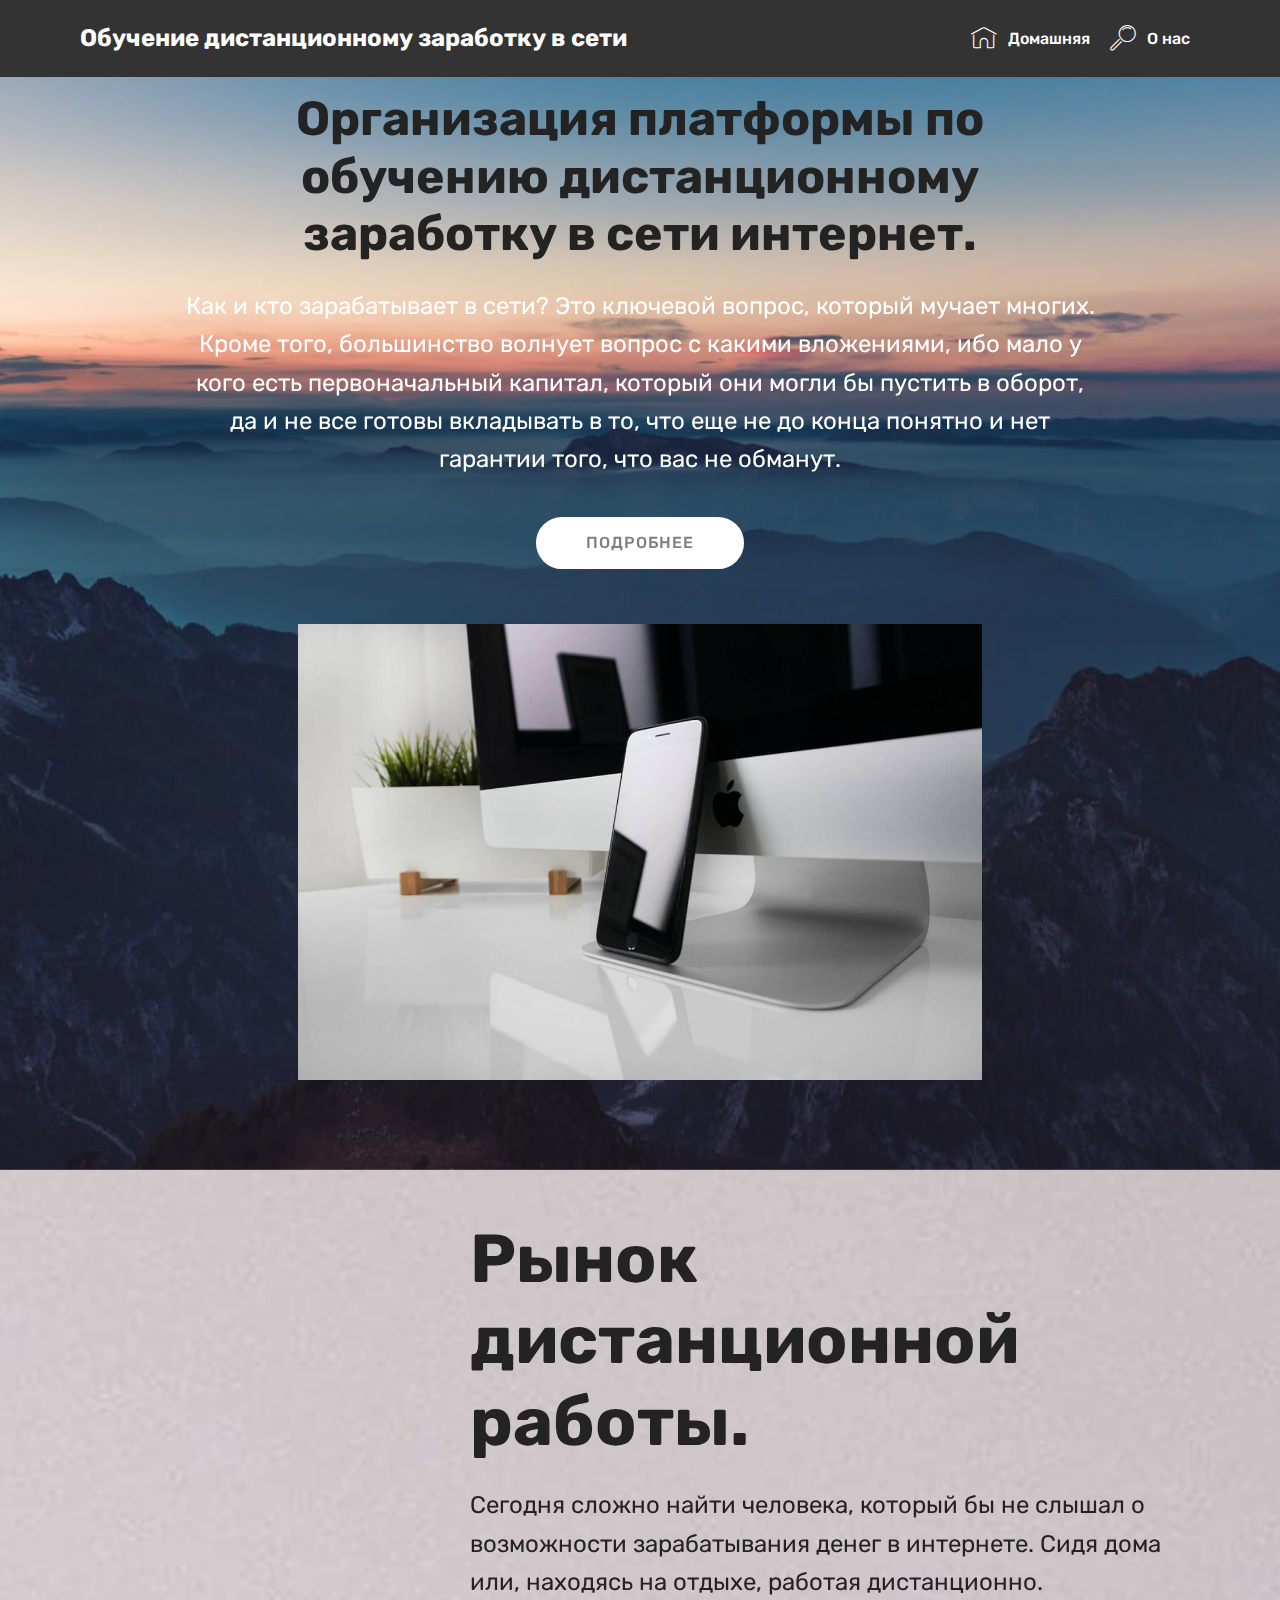
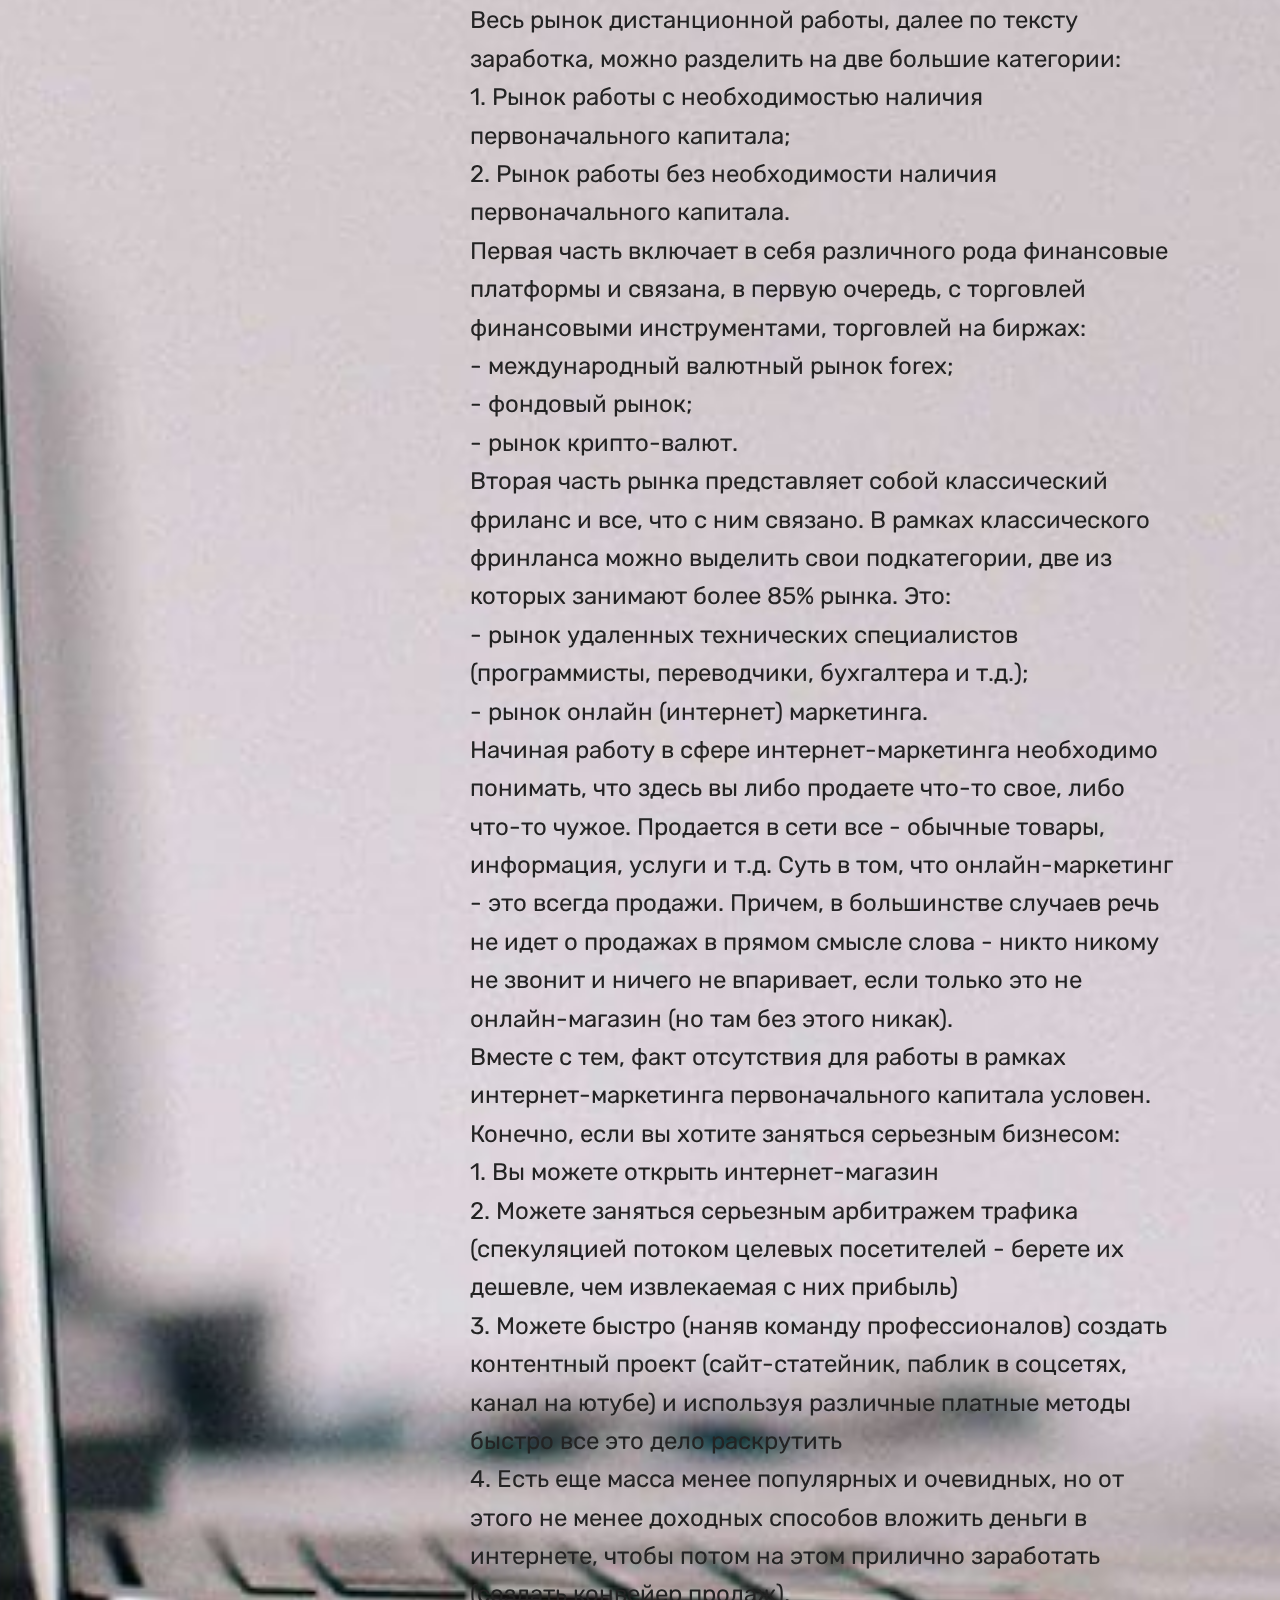
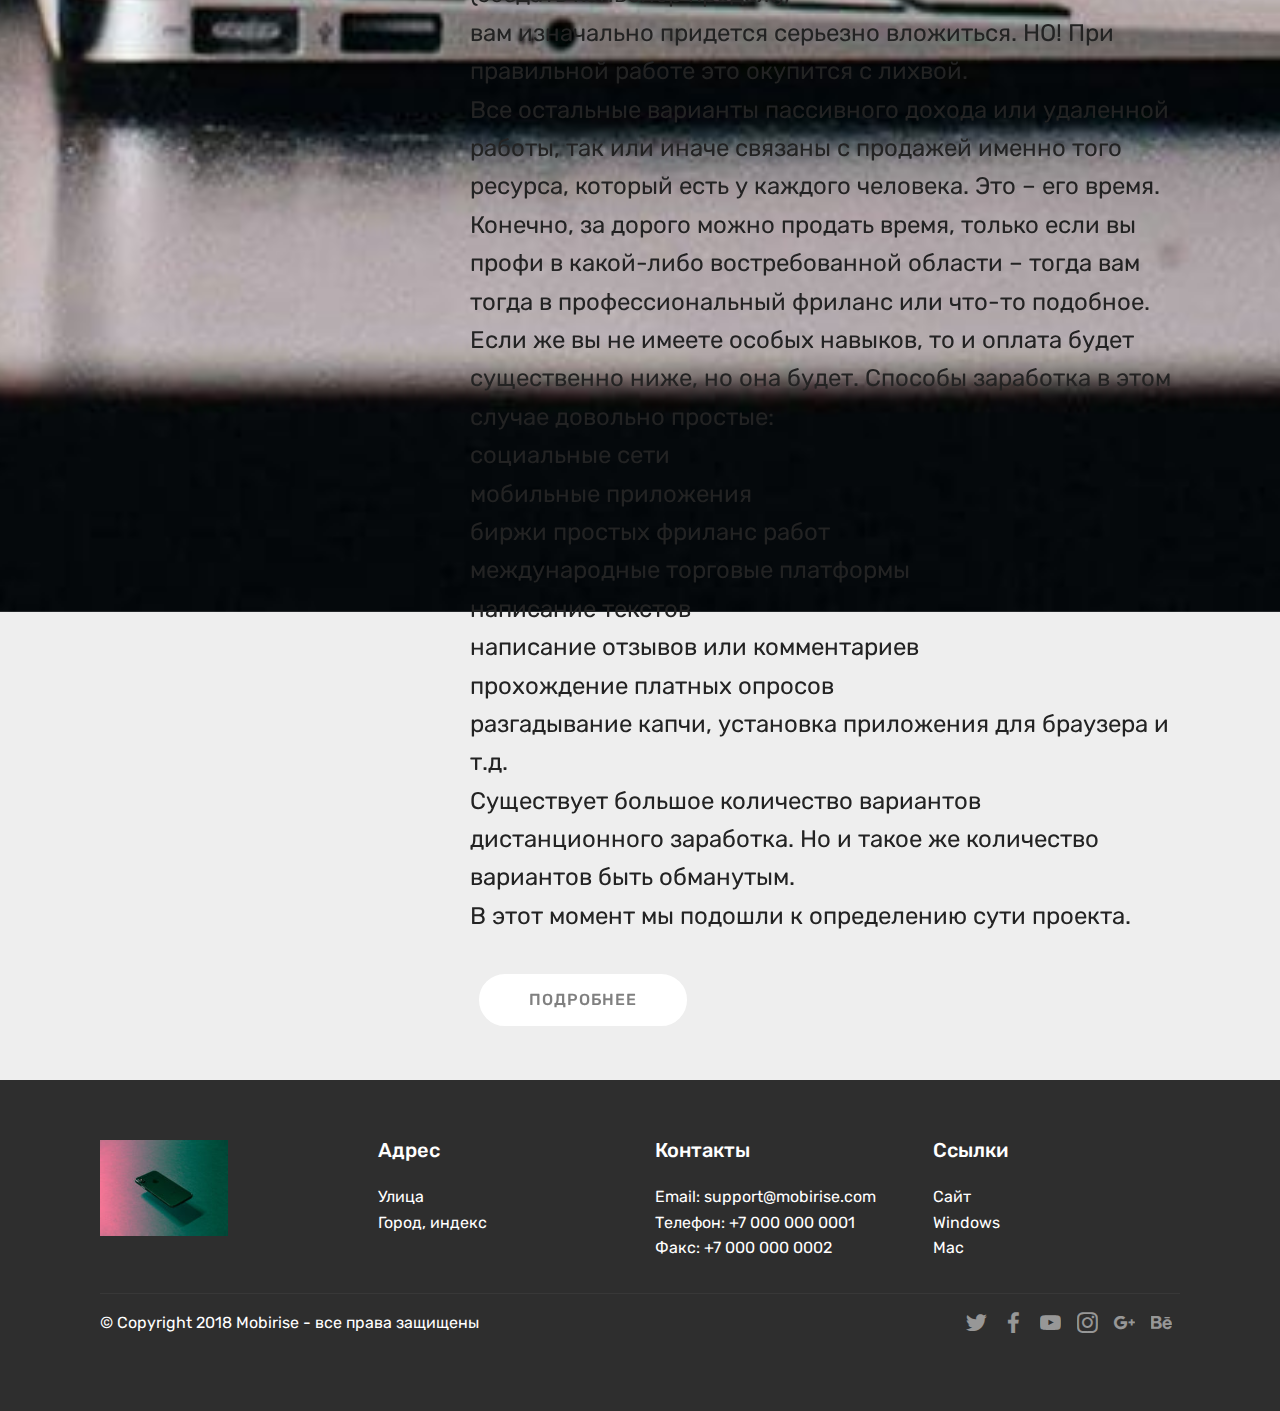
<file: index.html>
<!DOCTYPE html>
<html >
<head>
  <!-- Site made with Mobirise Website Builder v4.7.6, https://mobirise.com -->
  <meta charset="UTF-8">
  <meta http-equiv="X-UA-Compatible" content="IE=edge">
  <meta name="generator" content="Mobirise v4.7.6, mobirise.com">
  <meta name="viewport" content="width=device-width, initial-scale=1, minimum-scale=1">
  <link rel="shortcut icon" href="assets/images/mbr-122x81.jpg" type="image/x-icon">
  <meta name="description" content="">
  <title>Home</title>
  <link rel="stylesheet" href="assets/web/assets/mobirise-icons/mobirise-icons.css">
  <link rel="stylesheet" href="assets/tether/tether.min.css">
  <link rel="stylesheet" href="assets/bootstrap/css/bootstrap.min.css">
  <link rel="stylesheet" href="assets/bootstrap/css/bootstrap-grid.min.css">
  <link rel="stylesheet" href="assets/bootstrap/css/bootstrap-reboot.min.css">
  <link rel="stylesheet" href="assets/socicon/css/styles.css">
  <link rel="stylesheet" href="assets/dropdown/css/style.css">
  <link rel="stylesheet" href="assets/theme/css/style.css">
  <link rel="stylesheet" href="assets/mobirise/css/mbr-additional.css" type="text/css">
  
  
  
</head>
<body>
  <section class="menu cid-qTlq0VU6He" once="menu" id="menu1-0">

    

    <nav class="navbar navbar-expand beta-menu navbar-dropdown align-items-center navbar-fixed-top navbar-toggleable-sm">
        <button class="navbar-toggler navbar-toggler-right" type="button" data-toggle="collapse" data-target="#navbarSupportedContent" aria-controls="navbarSupportedContent" aria-expanded="false" aria-label="Toggle navigation">
            <div class="hamburger">
                <span></span>
                <span></span>
                <span></span>
                <span></span>
            </div>
        </button>
        <div class="menu-logo">
            <div class="navbar-brand">
                
                <span class="navbar-caption-wrap"><a class="navbar-caption text-white display-5" href="https://mobirise.com">
                        Обучение дистанционному заработку в сети</a></span>
            </div>
        </div>
        <div class="collapse navbar-collapse" id="navbarSupportedContent">
            <ul class="navbar-nav nav-dropdown nav-right" data-app-modern-menu="true"><li class="nav-item">
                    <a class="nav-link link text-white display-4" href="index.html">
                        <span class="mbri-home mbr-iconfont mbr-iconfont-btn"></span>
                        Домашняя</a>
                </li>
                <li class="nav-item">
                    <a class="nav-link link text-white display-4" href="page3.html">
                        <span class="mbri-search mbr-iconfont mbr-iconfont-btn"></span>
                        О нас
                    </a>
                </li></ul>
            
        </div>
    </nav>
</section>

<section class="engine"><a href="https://mobirise.me/z">best css templates</a></section><section class="header4 cid-qTlqktXaQF mbr-parallax-background" id="header4-1">

    

    

    <div class="container">
        <div class="row justify-content-md-center">
            <div class="media-content col-md-10">
                <h1 class="mbr-section-title align-center mbr-white pb-3 mbr-bold mbr-fonts-style display-2">Организация платформы по обучению дистанционному заработку в сети интернет.</h1>
                
                <div class="mbr-text align-center mbr-white pb-3">
                    <p class="mbr-text mbr-fonts-style display-5">
                        Как и кто зарабатывает в сети? Это ключевой вопрос, который мучает многих. Кроме того, большинство волнует вопрос с какими вложениями, ибо мало у кого есть первоначальный капитал, который они могли бы пустить в оборот, да и не все готовы вкладывать в то, что еще не до конца понятно и нет гарантии того, что вас не обманут. 
                    </p>
                </div>
                <div class="mbr-section-btn align-center"><a class="btn btn-md btn-primary display-4" href="page1.html">ПОДРОБНЕЕ</a></div>
            </div>
            <div class="mbr-figure pt-5">
                <img src="assets/images/01.jpg" alt="Mobirise" style="width: 60%;">
            </div>
        </div>
    </div>
</section>

<section class="header10 cid-qTlqoGFGTC mbr-fullscreen mbr-parallax-background" id="header10-2">

    

    

    <div class="container">
        <div class="media-container-column mbr-white col-lg-8 col-md-10 ml-auto">
            <h1 class="mbr-section-title align-right mbr-bold pb-3 mbr-fonts-style display-1">Рынок дистанционной работы.</h1>
            
            <p class="mbr-text align-right pb-3 mbr-fonts-style display-5">Сегодня сложно найти человека, который бы не слышал о возможности зарабатывания денег в интернете. Сидя дома или, находясь на отдыхе, работая дистанционно. 
<br>Весь рынок дистанционной работы, далее по тексту заработка, можно разделить на две большие категории:
<br>1.	Рынок работы с необходимостью наличия первоначального капитала;
<br>2.	Рынок работы без необходимости наличия первоначального капитала.
<br>Первая часть включает в себя различного рода финансовые платформы и связана, в первую очередь, с торговлей финансовыми инструментами, торговлей на биржах: 
<br>- международный валютный рынок forex;
<br>- фондовый рынок;
<br>- рынок крипто-валют.
<br>Вторая часть рынка представляет собой классический фриланс и все, что с ним связано. В рамках классического фринланса можно выделить свои подкатегории, две из которых занимают более 85% рынка. Это:
<br>- рынок удаленных технических специалистов (программисты, переводчики, бухгалтера и т.д.);
<br>- рынок онлайн (интернет) маркетинга.
<br>Начиная работу в сфере интернет-маркетинга необходимо понимать, что здесь вы либо продаете что-то свое, либо что-то чужое. Продается в сети все - обычные товары, информация, услуги и т.д. Суть в том, что онлайн-маркетинг - это всегда продажи. Причем, в большинстве случаев речь не идет о продажах в прямом смысле слова - никто никому не звонит и ничего не впаривает, если только это не онлайн-магазин (но там без этого никак).
<br>Вместе с тем, факт отсутствия для работы в рамках интернет-маркетинга первоначального капитала условен. Конечно, если вы хотите заняться серьезным бизнесом:
<br>1.	Вы можете открыть интернет-магазин
<br>2.	Можете заняться серьезным арбитражем трафика (спекуляцией потоком целевых посетителей - берете их дешевле, чем извлекаемая с них прибыль)
<br>3.	Можете быстро (наняв команду профессионалов) создать контентный проект (сайт-статейник, паблик в соцсетях, канал на ютубе) и используя различные платные методы быстро все это дело раскрутить
<br>4.	Есть еще масса менее популярных и очевидных, но от этого не менее доходных способов вложить деньги в интернете, чтобы потом на этом прилично заработать (создать конвейер продаж),
<br>вам изначально придется серьезно вложиться. НО! При правильной работе это окупится с лихвой. 
<br>Все остальные варианты пассивного дохода или удаленной работы, так или иначе связаны с продажей именно того ресурса, который есть у каждого человека. Это – его время.
<br>Конечно, за дорого можно продать время, только если вы профи в какой-либо востребованной области – тогда вам тогда в профессиональный фриланс или что-то подобное. 
<br>Если же вы не имеете особых навыков, то и оплата будет существенно ниже, но она будет. Способы заработка в этом случае довольно простые: 
<br>социальные сети
<br>мобильные приложения
<br>биржи простых фриланс работ
<br>международные торговые платформы
<br>написание текстов
<br>написание отзывов или комментариев
<br>прохождение платных опросов
<br>разгадывание капчи, установка приложения для браузера и т.д.
<br>Существует большое количество вариантов дистанционного заработка. Но и такое же количество вариантов быть обманутым.
<br>В этот момент мы подошли к определению сути проекта.&nbsp;<br></p>
            <div class="mbr-section-btn align-right"><a class="btn btn-md btn-primary display-4" href="page2.html">ПОДРОБНЕЕ</a></div>
        </div>
    </div>

    
</section>

<section class="cid-qTlEAZtVs1" id="footer1-m">

    

    

    <div class="container">
        <div class="media-container-row content text-white">
            <div class="col-12 col-md-3">
                <div class="media-wrap">
                    <a href="https://mobirise.com/">
                        <img src="assets/images/mbr-192x144.jpg" alt="Mobirise" title="">
                    </a>
                </div>
            </div>
            <div class="col-12 col-md-3 mbr-fonts-style display-7">
                <h5 class="pb-3">
                    Адрес
                </h5>
                <p class="mbr-text">
                    Улица
                    <br>Город, индекс
                </p>
            </div>
            <div class="col-12 col-md-3 mbr-fonts-style display-7">
                <h5 class="pb-3">
                    Контакты
                </h5>
                <p class="mbr-text">
                    Email: support@mobirise.com
                    <br>Телефон: +7 000 000 0001
                    <br>Факс: +7 000 000 0002
                </p>
            </div>
            <div class="col-12 col-md-3 mbr-fonts-style display-7">
                <h5 class="pb-3">
                    Ссылки
                </h5>
                <p class="mbr-text">
                    <a class="text-primary" href="https://mobirise.com/">Сайт</a>
                    <br><a class="text-primary" href="https://mobirise.com/mobirise-free-win.zip">Windows</a>
                    <br><a class="text-primary" href="https://mobirise.com/mobirise-free-mac.zip">Mac</a>
                </p>
            </div>
        </div>
        <div class="footer-lower">
            <div class="media-container-row">
                <div class="col-sm-12">
                    <hr>
                </div>
            </div>
            <div class="media-container-row mbr-white">
                <div class="col-sm-6 copyright">
                    <p class="mbr-text mbr-fonts-style display-7">
                        © Copyright 2018 Mobirise - все права защищены
                    </p>
                </div>
                <div class="col-md-6">
                    <div class="social-list align-right">
                        <div class="soc-item">
                            <a href="https://twitter.com/mobirise" target="_blank">
                                <span class="socicon-twitter socicon mbr-iconfont mbr-iconfont-social"></span>
                            </a>
                        </div>
                        <div class="soc-item">
                            <a href="https://www.facebook.com/pages/Mobirise/1616226671953247" target="_blank">
                                <span class="socicon-facebook socicon mbr-iconfont mbr-iconfont-social"></span>
                            </a>
                        </div>
                        <div class="soc-item">
                            <a href="https://www.youtube.com/c/mobirise" target="_blank">
                                <span class="socicon-youtube socicon mbr-iconfont mbr-iconfont-social"></span>
                            </a>
                        </div>
                        <div class="soc-item">
                            <a href="https://instagram.com/mobirise" target="_blank">
                                <span class="socicon-instagram socicon mbr-iconfont mbr-iconfont-social"></span>
                            </a>
                        </div>
                        <div class="soc-item">
                            <a href="https://plus.google.com/u/0/+Mobirise" target="_blank">
                                <span class="socicon-googleplus socicon mbr-iconfont mbr-iconfont-social"></span>
                            </a>
                        </div>
                        <div class="soc-item">
                            <a href="https://www.behance.net/Mobirise" target="_blank">
                                <span class="socicon-behance socicon mbr-iconfont mbr-iconfont-social"></span>
                            </a>
                        </div>
                    </div>
                </div>
            </div>
        </div>
    </div>
</section>


  <script src="assets/web/assets/jquery/jquery.min.js"></script>
  <script src="assets/popper/popper.min.js"></script>
  <script src="assets/tether/tether.min.js"></script>
  <script src="assets/bootstrap/js/bootstrap.min.js"></script>
  <script src="assets/dropdown/js/script.min.js"></script>
  <script src="assets/touchswipe/jquery.touch-swipe.min.js"></script>
  <script src="assets/parallax/jarallax.min.js"></script>
  <script src="assets/smoothscroll/smooth-scroll.js"></script>
  <script src="assets/theme/js/script.js"></script>
  
  
</body>
</html>
</file>
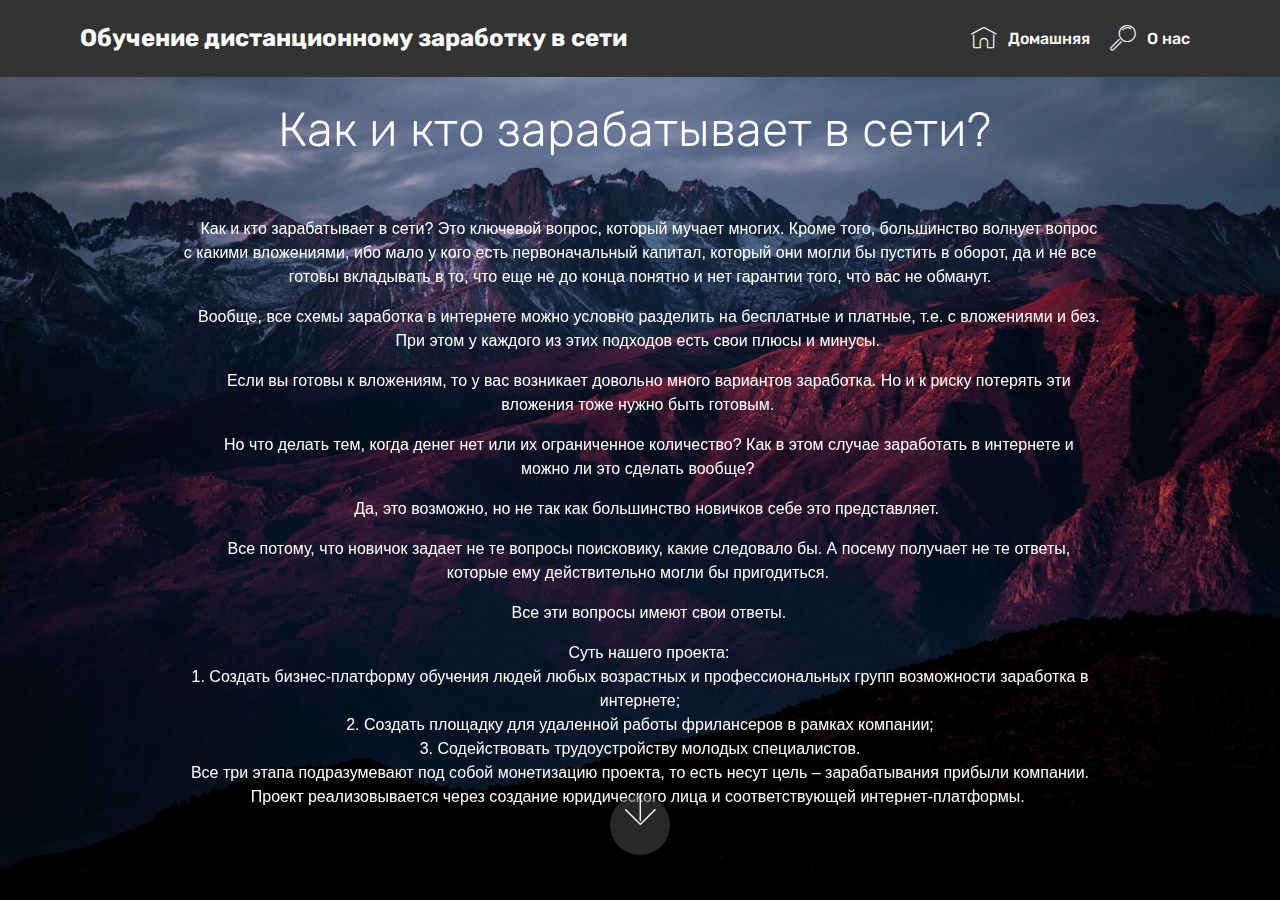
<file: page1.html>
<!DOCTYPE html>
<html >
<head>
  <!-- Site made with Mobirise Website Builder v4.7.6, https://mobirise.com -->
  <meta charset="UTF-8">
  <meta http-equiv="X-UA-Compatible" content="IE=edge">
  <meta name="generator" content="Mobirise v4.7.6, mobirise.com">
  <meta name="viewport" content="width=device-width, initial-scale=1, minimum-scale=1">
  <link rel="shortcut icon" href="assets/images/mbr-122x81.jpg" type="image/x-icon">
  <meta name="description" content="Web Page Generator Description">
  <title>Page 1</title>
  <link rel="stylesheet" href="assets/web/assets/mobirise-icons/mobirise-icons.css">
  <link rel="stylesheet" href="assets/tether/tether.min.css">
  <link rel="stylesheet" href="assets/bootstrap/css/bootstrap.min.css">
  <link rel="stylesheet" href="assets/bootstrap/css/bootstrap-grid.min.css">
  <link rel="stylesheet" href="assets/bootstrap/css/bootstrap-reboot.min.css">
  <link rel="stylesheet" href="assets/dropdown/css/style.css">
  <link rel="stylesheet" href="assets/theme/css/style.css">
  <link rel="stylesheet" href="assets/mobirise/css/mbr-additional.css" type="text/css">
  
  
  
</head>
<body>
  <section class="menu cid-qTlq0VU6He" once="menu" id="menu1-g">

    

    <nav class="navbar navbar-expand beta-menu navbar-dropdown align-items-center navbar-fixed-top navbar-toggleable-sm">
        <button class="navbar-toggler navbar-toggler-right" type="button" data-toggle="collapse" data-target="#navbarSupportedContent" aria-controls="navbarSupportedContent" aria-expanded="false" aria-label="Toggle navigation">
            <div class="hamburger">
                <span></span>
                <span></span>
                <span></span>
                <span></span>
            </div>
        </button>
        <div class="menu-logo">
            <div class="navbar-brand">
                
                <span class="navbar-caption-wrap"><a class="navbar-caption text-white display-5" href="https://mobirise.com">
                        Обучение дистанционному заработку в сети</a></span>
            </div>
        </div>
        <div class="collapse navbar-collapse" id="navbarSupportedContent">
            <ul class="navbar-nav nav-dropdown nav-right" data-app-modern-menu="true"><li class="nav-item">
                    <a class="nav-link link text-white display-4" href="index.html">
                        <span class="mbri-home mbr-iconfont mbr-iconfont-btn"></span>
                        Домашняя</a>
                </li>
                <li class="nav-item">
                    <a class="nav-link link text-white display-4" href="page3.html">
                        <span class="mbri-search mbr-iconfont mbr-iconfont-btn"></span>
                        О нас
                    </a>
                </li></ul>
            
        </div>
    </nav>
</section>

<section class="engine"><a href="https://mobirise.me/z">best html templates</a></section><section class="cid-qTlBC6K7XH mbr-fullscreen mbr-parallax-background" id="header2-i">

    

    

    <div class="container align-center">
        <div class="row justify-content-md-center">
            <div class="mbr-white col-md-10">
                <h1 class="mbr-section-title mbr-bold pb-3 mbr-fonts-style display-1"></h1>
                <h3 class="mbr-section-subtitle align-center mbr-light pb-3 mbr-fonts-style display-2">Как и кто зарабатывает в сети?&nbsp;</h3>
                <p class="mbr-text pb-3 mbr-fonts-style display-7"></p><p>&nbsp;&nbsp;&nbsp;&nbsp;Как и кто зарабатывает в сети? Это ключевой вопрос, который мучает многих. Кроме того, большинство волнует вопрос с какими вложениями, ибо мало у кого есть первоначальный капитал, который они могли бы пустить в оборот, да и не все готовы вкладывать в то, что еще не до конца понятно и нет гарантии того, что вас не обманут.</p><p>&nbsp;&nbsp;&nbsp;&nbsp;Вообще, все схемы заработка в интернете можно условно разделить на бесплатные и платные, т.е. с вложениями и без. При этом у каждого из этих подходов есть свои плюсы и минусы.&nbsp;</p><p>&nbsp;&nbsp;&nbsp;&nbsp;Если вы готовы к вложениям, то у вас возникает довольно много вариантов заработка. Но и к риску потерять эти вложения тоже нужно быть готовым.&nbsp;</p><p>&nbsp;&nbsp;&nbsp;&nbsp;Но что делать тем, когда денег нет или их ограниченное количество? Как в этом случае заработать в интернете и можно ли это сделать вообще?&nbsp;</p><p>&nbsp;&nbsp;&nbsp;&nbsp;Да, это возможно, но не так как большинство новичков себе это представляет.&nbsp;</p><p>&nbsp;&nbsp;&nbsp;&nbsp;Все потому, что новичок задает не те вопросы поисковику, какие следовало бы. А посему получает не те ответы, которые ему действительно могли бы пригодиться.&nbsp;</p><p>&nbsp;&nbsp;&nbsp;&nbsp;Все эти вопросы имеют свои ответы.</p><p>&nbsp;&nbsp;&nbsp;&nbsp;Суть нашего проекта:
<br>1. Создать бизнес-платформу обучения людей любых возрастных и профессиональных групп возможности заработка в интернете;
<br>2. Создать площадку для удаленной работы фрилансеров в рамках компании;
<br>3. Содействовать трудоустройству молодых специалистов.
<br>Все три этапа подразумевают под собой монетизацию проекта, то есть несут цель – зарабатывания прибыли компании.
<br>Проект реализовывается через создание юридического лица и соответствующей интернет-платформы.&nbsp;<br></p><p></p>
                
            </div>
        </div>
    </div>
    <div class="mbr-arrow hidden-sm-down" aria-hidden="true">
        <a href="#next">
            <i class="mbri-down mbr-iconfont"></i>
        </a>
    </div>
</section>


  <script src="assets/web/assets/jquery/jquery.min.js"></script>
  <script src="assets/popper/popper.min.js"></script>
  <script src="assets/tether/tether.min.js"></script>
  <script src="assets/bootstrap/js/bootstrap.min.js"></script>
  <script src="assets/smoothscroll/smooth-scroll.js"></script>
  <script src="assets/dropdown/js/script.min.js"></script>
  <script src="assets/touchswipe/jquery.touch-swipe.min.js"></script>
  <script src="assets/parallax/jarallax.min.js"></script>
  <script src="assets/theme/js/script.js"></script>
  
  
</body>
</html>
</file>
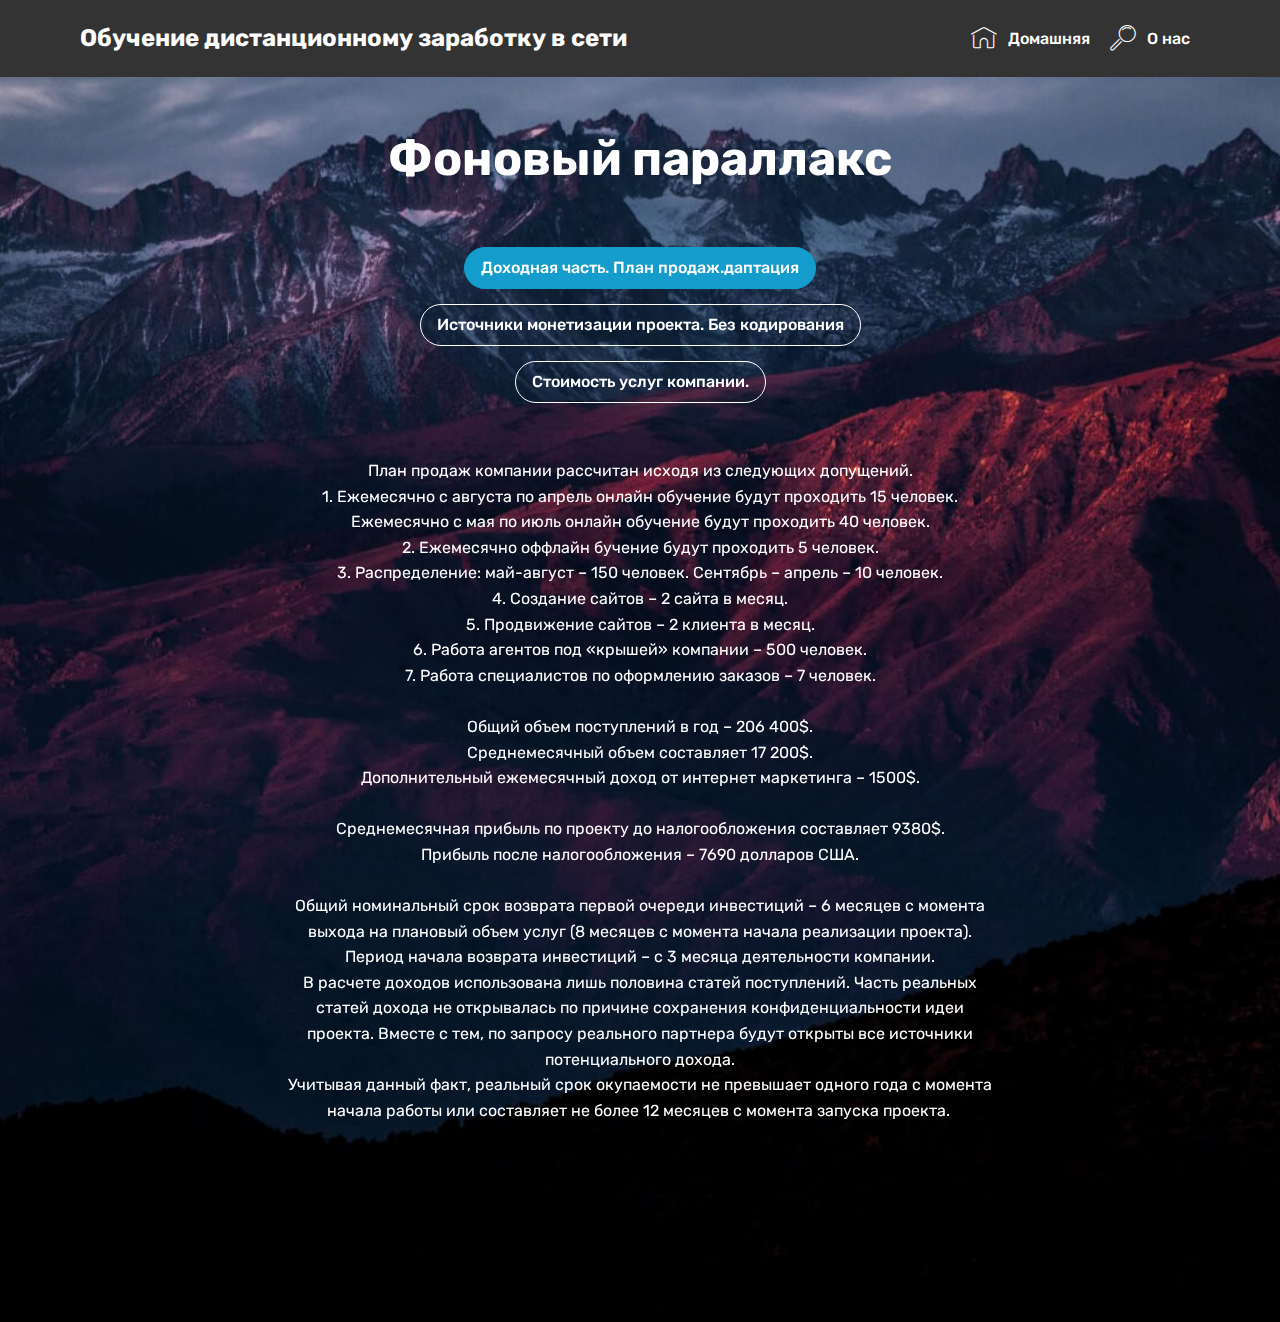
<file: page2.html>
<!DOCTYPE html>
<html >
<head>
  <!-- Site made with Mobirise Website Builder v4.7.6, https://mobirise.com -->
  <meta charset="UTF-8">
  <meta http-equiv="X-UA-Compatible" content="IE=edge">
  <meta name="generator" content="Mobirise v4.7.6, mobirise.com">
  <meta name="viewport" content="width=device-width, initial-scale=1, minimum-scale=1">
  <link rel="shortcut icon" href="assets/images/mbr-122x81.jpg" type="image/x-icon">
  <meta name="description" content="Web Page Generator Description">
  <title>Page 2</title>
  <link rel="stylesheet" href="assets/web/assets/mobirise-icons/mobirise-icons.css">
  <link rel="stylesheet" href="assets/tether/tether.min.css">
  <link rel="stylesheet" href="assets/bootstrap/css/bootstrap.min.css">
  <link rel="stylesheet" href="assets/bootstrap/css/bootstrap-grid.min.css">
  <link rel="stylesheet" href="assets/bootstrap/css/bootstrap-reboot.min.css">
  <link rel="stylesheet" href="assets/dropdown/css/style.css">
  <link rel="stylesheet" href="assets/theme/css/style.css">
  <link rel="stylesheet" href="assets/mobirise/css/mbr-additional.css" type="text/css">
  
  
  
</head>
<body>
  <section class="menu cid-qTlq0VU6He" once="menu" id="menu1-j">

    

    <nav class="navbar navbar-expand beta-menu navbar-dropdown align-items-center navbar-fixed-top navbar-toggleable-sm">
        <button class="navbar-toggler navbar-toggler-right" type="button" data-toggle="collapse" data-target="#navbarSupportedContent" aria-controls="navbarSupportedContent" aria-expanded="false" aria-label="Toggle navigation">
            <div class="hamburger">
                <span></span>
                <span></span>
                <span></span>
                <span></span>
            </div>
        </button>
        <div class="menu-logo">
            <div class="navbar-brand">
                
                <span class="navbar-caption-wrap"><a class="navbar-caption text-white display-5" href="https://mobirise.com">
                        Обучение дистанционному заработку в сети</a></span>
            </div>
        </div>
        <div class="collapse navbar-collapse" id="navbarSupportedContent">
            <ul class="navbar-nav nav-dropdown nav-right" data-app-modern-menu="true"><li class="nav-item">
                    <a class="nav-link link text-white display-4" href="index.html">
                        <span class="mbri-home mbr-iconfont mbr-iconfont-btn"></span>
                        Домашняя</a>
                </li>
                <li class="nav-item">
                    <a class="nav-link link text-white display-4" href="page3.html">
                        <span class="mbri-search mbr-iconfont mbr-iconfont-btn"></span>
                        О нас
                    </a>
                </li></ul>
            
        </div>
    </nav>
</section>

<section class="engine"><a href="https://mobirise.me/d">free site maker</a></section><section class="tabs1 cid-qTlFJWEWMA mbr-parallax-background" id="tabs1-n">

    

    
    <div class="container">
        <h2 class="mbr-white align-center pb-5 mbr-fonts-style mbr-bold display-2">
            Фоновый параллакс
        </h2>
        <div class="media-container-row">
            <div class="col-12 col-md-8">
                <ul class="nav nav-tabs" role="tablist">
                    <li class="nav-item"><a class="nav-link mbr-fonts-style active show display-7" role="tab" data-toggle="tab" href="#tabs1-n_tab0" aria-selected="true">Доходная часть. План продаж.даптация
                        </a></li>
                    <li class="nav-item"><a class="nav-link mbr-fonts-style active show display-7" role="tab" data-toggle="tab" href="#tabs1-n_tab1" aria-selected="true">
                            Источники монетизации проекта. Без кодирования
                        </a></li>
                    <li class="nav-item"><a class="nav-link mbr-fonts-style active show display-7" role="tab" data-toggle="tab" href="#tabs1-n_tab2" aria-selected="true">
                            Стоимость услуг компании.</a></li>
                    
                    
                    
                </ul>
                <div class="tab-content">
                    <div id="tab1" class="tab-pane in active" role="tabpanel">
                        <div class="row">
                            <div class="col-md-12">
                                <p class="mbr-text py-5 mbr-fonts-style display-7">План продаж компании рассчитан  исходя из следующих допущений.
<br>1.	Ежемесячно с августа по апрель онлайн обучение будут проходить 15 человек.
<br>Ежемесячно с мая по июль онлайн обучение будут проходить 40 человек.
<br>2.	Ежемесячно оффлайн бучение будут проходить 5 человек.
<br>3.	Распределение: май-август – 150 человек. Сентябрь – апрель – 10 человек.
<br>4.	Создание сайтов – 2 сайта в месяц.
<br>5.	Продвижение сайтов – 2 клиента в месяц.
<br>6.	Работа агентов под «крышей» компании – 500 человек.
<br>7.	Работа специалистов по оформлению заказов – 7 человек.
<br>
<br>Общий объем поступлений в год – 206 400$. 
<br>Среднемесячный объем составляет 17 200$.
<br>Дополнительный ежемесячный доход от интернет маркетинга – 1500$.
<br>
<br>Среднемесячная прибыль по проекту до налогообложения составляет 9380$.
<br>Прибыль после налогообложения – 7690 долларов США.
<br>
<br>Общий номинальный срок возврата первой очереди инвестиций – 6 месяцев с момента выхода на плановый объем услуг (8 месяцев с момента начала реализации проекта).
<br>Период начала возврата инвестиций – с 3 месяца деятельности компании.
<br>В расчете доходов использована лишь половина статей поступлений. Часть реальных статей дохода не открывалась по причине сохранения конфиденциальности идеи проекта. Вместе с тем, по запросу реального партнера будут открыты все источники потенциального дохода.
<br>Учитывая данный факт, реальный срок окупаемости не превышает одного года с момента начала работы или составляет не более 12 месяцев с момента запуска проекта.&nbsp;<br></p>
                            </div>
                        </div>
                    </div>
                    <div id="tab2" class="tab-pane" role="tabpanel">
                        <div class="row">
                            <div class="col-md-12">
                                <p class="mbr-text py-5 mbr-fonts-style display-7">Цели проекта:
<br>1.	Экономический эффект: создание постоянного финансового потока создателям проекта (зарабатывание денег)
<br>2.	Социальный эффект: содействие трудоустройству граждан, повышения их финансовой независимости.
<br>Основным столпом проекта является осознание факта, что у КАЖДОГО человека есть ресурс, который он может продать.
<br>Этот ресурс – его ВРЕМЯ.
<br>Таким образом, целевая аудитория проекта не ограничена никакими факторами, за исключением одного – ограниченная двигательная функция рук.
<br>Основной мотиватор работы целевой аудитории с компанией: 
<br>- желание повысить свою материальную базу;
<br>- страх мошенничества в сети;
<br>- возможность трудоустройства под «крышей» компании.
<br>
<br>Отдельной целевой группой проекта выступают студенты, заканчивающие обучение и нуждающиеся в «хорошем» распределении.
<br>
<br>На чем зарабатывает компания:
<br>- продажа онлайн курсов обучению дистанционной работе;
<br>- продажа оффлайн курсов обучению дистанционной работе;
<br>- продажа онлайн курсов развития навыков и компетенций;
<br>- продажа оффлайн курсов развития навыков и компетенций;
<br>- содействие в получении распределения студентов;
<br>- предоставление возможности работы под «крышей» компании;
<br>- проведение и посещение семинаров и конференций;
<br>- организация удаленной работы;
<br>- продвижение интернет-магазинов;
<br>- создание сайтов;
<br>- и т.д.
<br>Таким образом, сама компания будет заниматься так же и тем, чему будет учить.&nbsp;<br></p>
                            </div>
                        </div>
                    </div>
                    <div id="tab3" class="tab-pane" role="tabpanel">
                        <div class="row">
                            <div class="col-md-12">
                                <p class="mbr-text py-5 mbr-fonts-style display-7">Стоимость курсов  и обучения будет варьироваться в зависимости от их тематики и назначения.
<br>Курсы, имеющие своей целью привлечение «человеческого» трафика будут продаваться по условной цене 5$.
<br>Курсы с серьезной информационной и практической накачкой будут продаваться по цене от 100 до 200$.
<br>Распределение – 100$/год с человека.
<br>Работа под «крышей» компании -  5% заработка агента. Средний заработок активного агента – 250$ в месяц. Предполагаемый штат агентов к концу 3года работы – 500 человек.
<br>Развитие партнерской программы может увеличить штат агентов вдвое.
<br>Создание сайтов – от 150$.
<br>Монетизация других услуг компании просчитывается исходя из размера привлеченного целевого трафика – 5% оборота.
<br>Достаточной долей в поступлениях компании будет предоставление услуг «специалиста по оформлению заказов» для международных платформ. Средний размер оплаты труда здесь составляет – 450-600$. Заработок компании в данном случае составляет 150-200$. Количество специалистов – 5-7 человек.
<br>
<br></p>
                            </div>
                        </div>
                    </div>
                    
                    
                    
                </div>
            </div>
        </div>
    </div>
</section>


  <script src="assets/web/assets/jquery/jquery.min.js"></script>
  <script src="assets/popper/popper.min.js"></script>
  <script src="assets/tether/tether.min.js"></script>
  <script src="assets/bootstrap/js/bootstrap.min.js"></script>
  <script src="assets/dropdown/js/script.min.js"></script>
  <script src="assets/touchswipe/jquery.touch-swipe.min.js"></script>
  <script src="assets/mbr-tabs/mbr-tabs.js"></script>
  <script src="assets/parallax/jarallax.min.js"></script>
  <script src="assets/smoothscroll/smooth-scroll.js"></script>
  <script src="assets/theme/js/script.js"></script>
  
  
</body>
</html>
</file>
<file: assets/web/assets/mobirise-icons/mobirise-icons.css>
@font-face {
  font-family: 'MobiriseIcons';
  src:  url('mobirise-icons.eot?spat4u');
  src:  url('mobirise-icons.eot?spat4u#iefix') format('embedded-opentype'),
    url('mobirise-icons.ttf?spat4u') format('truetype'),
    url('mobirise-icons.woff?spat4u') format('woff'),
    url('mobirise-icons.svg?spat4u#MobiriseIcons') format('svg');
  font-weight: normal;
  font-style: normal;
}

[class^="mbri-"], [class*=" mbri-"] {
  /* use !important to prevent issues with browser extensions that change fonts */
  font-family: MobiriseIcons !important;
  speak: none;
  font-style: normal;
  font-weight: normal;
  font-variant: normal;
  text-transform: none;
  line-height: 1;

  /* Better Font Rendering =========== */
  -webkit-font-smoothing: antialiased;
  -moz-osx-font-smoothing: grayscale;
}

.mbri-add-submenu:before {
  content: "\e900";
}
.mbri-alert:before {
  content: "\e901";
}
.mbri-align-center:before {
  content: "\e902";
}
.mbri-align-justify:before {
  content: "\e903";
}
.mbri-align-left:before {
  content: "\e904";
}
.mbri-align-right:before {
  content: "\e905";
}
.mbri-android:before {
  content: "\e906";
}
.mbri-apple:before {
  content: "\e907";
}
.mbri-arrow-down:before {
  content: "\e908";
}
.mbri-arrow-next:before {
  content: "\e909";
}
.mbri-arrow-prev:before {
  content: "\e90a";
}
.mbri-arrow-up:before {
  content: "\e90b";
}
.mbri-bold:before {
  content: "\e90c";
}
.mbri-bookmark:before {
  content: "\e90d";
}
.mbri-bootstrap:before {
  content: "\e90e";
}
.mbri-briefcase:before {
  content: "\e90f";
}
.mbri-browse:before {
  content: "\e910";
}
.mbri-bulleted-list:before {
  content: "\e911";
}
.mbri-calendar:before {
  content: "\e912";
}
.mbri-camera:before {
  content: "\e913";
}
.mbri-cart-add:before {
  content: "\e914";
}
.mbri-cart-full:before {
  content: "\e915";
}
.mbri-cash:before {
  content: "\e916";
}
.mbri-change-style:before {
  content: "\e917";
}
.mbri-chat:before {
  content: "\e918";
}
.mbri-clock:before {
  content: "\e919";
}
.mbri-close:before {
  content: "\e91a";
}
.mbri-cloud:before {
  content: "\e91b";
}
.mbri-code:before {
  content: "\e91c";
}
.mbri-contact-form:before {
  content: "\e91d";
}
.mbri-credit-card:before {
  content: "\e91e";
}
.mbri-cursor-click:before {
  content: "\e91f";
}
.mbri-cust-feedback:before {
  content: "\e920";
}
.mbri-database:before {
  content: "\e921";
}
.mbri-delivery:before {
  content: "\e922";
}
.mbri-desktop:before {
  content: "\e923";
}
.mbri-devices:before {
  content: "\e924";
}
.mbri-down:before {
  content: "\e925";
}
.mbri-download:before {
  content: "\e989";
}
.mbri-drag-n-drop:before {
  content: "\e927";
}
.mbri-drag-n-drop2:before {
  content: "\e928";
}
.mbri-edit:before {
  content: "\e929";
}
.mbri-edit2:before {
  content: "\e92a";
}
.mbri-error:before {
  content: "\e92b";
}
.mbri-extension:before {
  content: "\e92c";
}
.mbri-features:before {
  content: "\e92d";
}
.mbri-file:before {
  content: "\e92e";
}
.mbri-flag:before {
  content: "\e92f";
}
.mbri-folder:before {
  content: "\e930";
}
.mbri-gift:before {
  content: "\e931";
}
.mbri-github:before {
  content: "\e932";
}
.mbri-globe:before {
  content: "\e933";
}
.mbri-globe-2:before {
  content: "\e934";
}
.mbri-growing-chart:before {
  content: "\e935";
}
.mbri-hearth:before {
  content: "\e936";
}
.mbri-help:before {
  content: "\e937";
}
.mbri-home:before {
  content: "\e938";
}
.mbri-hot-cup:before {
  content: "\e939";
}
.mbri-idea:before {
  content: "\e93a";
}
.mbri-image-gallery:before {
  content: "\e93b";
}
.mbri-image-slider:before {
  content: "\e93c";
}
.mbri-info:before {
  content: "\e93d";
}
.mbri-italic:before {
  content: "\e93e";
}
.mbri-key:before {
  content: "\e93f";
}
.mbri-laptop:before {
  content: "\e940";
}
.mbri-layers:before {
  content: "\e941";
}
.mbri-left-right:before {
  content: "\e942";
}
.mbri-left:before {
  content: "\e943";
}
.mbri-letter:before {
  content: "\e944";
}
.mbri-like:before {
  content: "\e945";
}
.mbri-link:before {
  content: "\e946";
}
.mbri-lock:before {
  content: "\e947";
}
.mbri-login:before {
  content: "\e948";
}
.mbri-logout:before {
  content: "\e949";
}
.mbri-magic-stick:before {
  content: "\e94a";
}
.mbri-map-pin:before {
  content: "\e94b";
}
.mbri-menu:before {
  content: "\e94c";
}
.mbri-mobile:before {
  content: "\e94d";
}
.mbri-mobile2:before {
  content: "\e94e";
}
.mbri-mobirise:before {
  content: "\e94f";
}
.mbri-more-horizontal:before {
  content: "\e950";
}
.mbri-more-vertical:before {
  content: "\e951";
}
.mbri-music:before {
  content: "\e952";
}
.mbri-new-file:before {
  content: "\e953";
}
.mbri-numbered-list:before {
  content: "\e954";
}
.mbri-opened-folder:before {
  content: "\e955";
}
.mbri-pages:before {
  content: "\e956";
}
.mbri-paper-plane:before {
  content: "\e957";
}
.mbri-paperclip:before {
  content: "\e958";
}
.mbri-photo:before {
  content: "\e959";
}
.mbri-photos:before {
  content: "\e95a";
}
.mbri-pin:before {
  content: "\e95b";
}
.mbri-play:before {
  content: "\e95c";
}
.mbri-plus:before {
  content: "\e95d";
}
.mbri-preview:before {
  content: "\e95e";
}
.mbri-print:before {
  content: "\e95f";
}
.mbri-protect:before {
  content: "\e960";
}
.mbri-question:before {
  content: "\e961";
}
.mbri-quote-left:before {
  content: "\e962";
}
.mbri-quote-right:before {
  content: "\e963";
}
.mbri-refresh:before {
  content: "\e964";
}
.mbri-responsive:before {
  content: "\e965";
}
.mbri-right:before {
  content: "\e966";
}
.mbri-rocket:before {
  content: "\e967";
}
.mbri-sad-face:before {
  content: "\e968";
}
.mbri-sale:before {
  content: "\e969";
}
.mbri-save:before {
  content: "\e96a";
}
.mbri-search:before {
  content: "\e96b";
}
.mbri-setting:before {
  content: "\e96c";
}
.mbri-setting2:before {
  content: "\e96d";
}
.mbri-setting3:before {
  content: "\e96e";
}
.mbri-share:before {
  content: "\e96f";
}
.mbri-shopping-bag:before {
  content: "\e970";
}
.mbri-shopping-basket:before {
  content: "\e971";
}
.mbri-shopping-cart:before {
  content: "\e972";
}
.mbri-sites:before {
  content: "\e973";
}
.mbri-smile-face:before {
  content: "\e974";
}
.mbri-speed:before {
  content: "\e975";
}
.mbri-star:before {
  content: "\e976";
}
.mbri-success:before {
  content: "\e977";
}
.mbri-sun:before {
  content: "\e978";
}
.mbri-sun2:before {
  content: "\e979";
}
.mbri-tablet:before {
  content: "\e97a";
}
.mbri-tablet-vertical:before {
  content: "\e97b";
}
.mbri-target:before {
  content: "\e97c";
}
.mbri-timer:before {
  content: "\e97d";
}
.mbri-to-ftp:before {
  content: "\e97e";
}
.mbri-to-local-drive:before {
  content: "\e97f";
}
.mbri-touch-swipe:before {
  content: "\e980";
}
.mbri-touch:before {
  content: "\e981";
}
.mbri-trash:before {
  content: "\e982";
}
.mbri-underline:before {
  content: "\e983";
}
.mbri-unlink:before {
  content: "\e984";
}
.mbri-unlock:before {
  content: "\e985";
}
.mbri-up-down:before {
  content: "\e986";
}
.mbri-up:before {
  content: "\e987";
}
.mbri-update:before {
  content: "\e988";
}
.mbri-upload:before {
 content: "\e926"; 
}
.mbri-user:before {
  content: "\e98a";
}
.mbri-user2:before {
  content: "\e98b";
}
.mbri-users:before {
  content: "\e98c";
}
.mbri-video:before {
  content: "\e98d";
}
.mbri-video-play:before {
  content: "\e98e";
}
.mbri-watch:before {
  content: "\e98f";
}
.mbri-website-theme:before {
  content: "\e990";
}
.mbri-wifi:before {
  content: "\e991";
}
.mbri-windows:before {
  content: "\e992";
}
.mbri-zoom-out:before {
  content: "\e993";
}
.mbri-redo:before {
  content: "\e994";
}
.mbri-undo:before {
  content: "\e995";
}
</file>
<file: assets/socicon/css/styles.css>
@charset "UTF-8";

@font-face {
  font-family: "socicon";
  src:url("../fonts/socicon.eot");
  src:url("../fonts/socicon.eot?#iefix") format("embedded-opentype"),
    url("../fonts/socicon.woff") format("woff"),
    url("../fonts/socicon.ttf") format("truetype"),
    url("../fonts/socicon.svg#socicon") format("svg");
  font-weight: normal;
  font-style: normal;

}

[data-icon]:before {
  font-family: "socicon" !important;
  content: attr(data-icon);
  font-style: normal !important;
  font-weight: normal !important;
  font-variant: normal !important;
  text-transform: none !important;
  speak: none;
  line-height: 1;
  -webkit-font-smoothing: antialiased;
  -moz-osx-font-smoothing: grayscale;
}

[class^="socicon-"]:before,
[class*=" socicon-"]:before {
  font-family: "socicon" !important;
  font-style: normal !important;
  font-weight: normal !important;
  font-variant: normal !important;
  text-transform: none !important;
  speak: none;
  line-height: 1;
  -webkit-font-smoothing: antialiased;
  -moz-osx-font-smoothing: grayscale;
}

.socicon-modelmayhem:before {
  content: "\e000";
}
.socicon-mixcloud:before {
  content: "\e001";
}
.socicon-drupal:before {
  content: "\e002";
}
.socicon-swarm:before {
  content: "\e003";
}
.socicon-istock:before {
  content: "\e004";
}
.socicon-yammer:before {
  content: "\e005";
}
.socicon-ello:before {
  content: "\e006";
}
.socicon-stackoverflow:before {
  content: "\e007";
}
.socicon-persona:before {
  content: "\e008";
}
.socicon-triplej:before {
  content: "\e009";
}
.socicon-houzz:before {
  content: "\e00a";
}
.socicon-rss:before {
  content: "\e00b";
}
.socicon-paypal:before {
  content: "\e00c";
}
.socicon-odnoklassniki:before {
  content: "\e00d";
}
.socicon-airbnb:before {
  content: "\e00e";
}
.socicon-periscope:before {
  content: "\e00f";
}
.socicon-outlook:before {
  content: "\e010";
}
.socicon-coderwall:before {
  content: "\e011";
}
.socicon-tripadvisor:before {
  content: "\e012";
}
.socicon-appnet:before {
  content: "\e013";
}
.socicon-goodreads:before {
  content: "\e014";
}
.socicon-tripit:before {
  content: "\e015";
}
.socicon-lanyrd:before {
  content: "\e016";
}
.socicon-slideshare:before {
  content: "\e017";
}
.socicon-buffer:before {
  content: "\e018";
}
.socicon-disqus:before {
  content: "\e019";
}
.socicon-vkontakte:before {
  content: "\e01a";
}
.socicon-whatsapp:before {
  content: "\e01b";
}
.socicon-patreon:before {
  content: "\e01c";
}
.socicon-storehouse:before {
  content: "\e01d";
}
.socicon-pocket:before {
  content: "\e01e";
}
.socicon-mail:before {
  content: "\e01f";
}
.socicon-blogger:before {
  content: "\e020";
}
.socicon-technorati:before {
  content: "\e021";
}
.socicon-reddit:before {
  content: "\e022";
}
.socicon-dribbble:before {
  content: "\e023";
}
.socicon-stumbleupon:before {
  content: "\e024";
}
.socicon-digg:before {
  content: "\e025";
}
.socicon-envato:before {
  content: "\e026";
}
.socicon-behance:before {
  content: "\e027";
}
.socicon-delicious:before {
  content: "\e028";
}
.socicon-deviantart:before {
  content: "\e029";
}
.socicon-forrst:before {
  content: "\e02a";
}
.socicon-play:before {
  content: "\e02b";
}
.socicon-zerply:before {
  content: "\e02c";
}
.socicon-wikipedia:before {
  content: "\e02d";
}
.socicon-apple:before {
  content: "\e02e";
}
.socicon-flattr:before {
  content: "\e02f";
}
.socicon-github:before {
  content: "\e030";
}
.socicon-renren:before {
  content: "\e031";
}
.socicon-friendfeed:before {
  content: "\e032";
}
.socicon-newsvine:before {
  content: "\e033";
}
.socicon-identica:before {
  content: "\e034";
}
.socicon-bebo:before {
  content: "\e035";
}
.socicon-zynga:before {
  content: "\e036";
}
.socicon-steam:before {
  content: "\e037";
}
.socicon-xbox:before {
  content: "\e038";
}
.socicon-windows:before {
  content: "\e039";
}
.socicon-qq:before {
  content: "\e03a";
}
.socicon-douban:before {
  content: "\e03b";
}
.socicon-meetup:before {
  content: "\e03c";
}
.socicon-playstation:before {
  content: "\e03d";
}
.socicon-android:before {
  content: "\e03e";
}
.socicon-snapchat:before {
  content: "\e03f";
}
.socicon-twitter:before {
  content: "\e040";
}
.socicon-facebook:before {
  content: "\e041";
}
.socicon-googleplus:before {
  content: "\e042";
}
.socicon-pinterest:before {
  content: "\e043";
}
.socicon-foursquare:before {
  content: "\e044";
}
.socicon-yahoo:before {
  content: "\e045";
}
.socicon-skype:before {
  content: "\e046";
}
.socicon-yelp:before {
  content: "\e047";
}
.socicon-feedburner:before {
  content: "\e048";
}
.socicon-linkedin:before {
  content: "\e049";
}
.socicon-viadeo:before {
  content: "\e04a";
}
.socicon-xing:before {
  content: "\e04b";
}
.socicon-myspace:before {
  content: "\e04c";
}
.socicon-soundcloud:before {
  content: "\e04d";
}
.socicon-spotify:before {
  content: "\e04e";
}
.socicon-grooveshark:before {
  content: "\e04f";
}
.socicon-lastfm:before {
  content: "\e050";
}
.socicon-youtube:before {
  content: "\e051";
}
.socicon-vimeo:before {
  content: "\e052";
}
.socicon-dailymotion:before {
  content: "\e053";
}
.socicon-vine:before {
  content: "\e054";
}
.socicon-flickr:before {
  content: "\e055";
}
.socicon-500px:before {
  content: "\e056";
}
.socicon-wordpress:before {
  content: "\e058";
}
.socicon-tumblr:before {
  content: "\e059";
}
.socicon-twitch:before {
  content: "\e05a";
}
.socicon-8tracks:before {
  content: "\e05b";
}
.socicon-amazon:before {
  content: "\e05c";
}
.socicon-icq:before {
  content: "\e05d";
}
.socicon-smugmug:before {
  content: "\e05e";
}
.socicon-ravelry:before {
  content: "\e05f";
}
.socicon-weibo:before {
  content: "\e060";
}
.socicon-baidu:before {
  content: "\e061";
}
.socicon-angellist:before {
  content: "\e062";
}
.socicon-ebay:before {
  content: "\e063";
}
.socicon-imdb:before {
  content: "\e064";
}
.socicon-stayfriends:before {
  content: "\e065";
}
.socicon-residentadvisor:before {
  content: "\e066";
}
.socicon-google:before {
  content: "\e067";
}
.socicon-yandex:before {
  content: "\e068";
}
.socicon-sharethis:before {
  content: "\e069";
}
.socicon-bandcamp:before {
  content: "\e06a";
}
.socicon-itunes:before {
  content: "\e06b";
}
.socicon-deezer:before {
  content: "\e06c";
}
.socicon-telegram:before {
  content: "\e06e";
}
.socicon-openid:before {
  content: "\e06f";
}
.socicon-amplement:before {
  content: "\e070";
}
.socicon-viber:before {
  content: "\e071";
}
.socicon-zomato:before {
  content: "\e072";
}
.socicon-draugiem:before {
  content: "\e074";
}
.socicon-endomodo:before {
  content: "\e075";
}
.socicon-filmweb:before {
  content: "\e076";
}
.socicon-stackexchange:before {
  content: "\e077";
}
.socicon-wykop:before {
  content: "\e078";
}
.socicon-teamspeak:before {
  content: "\e079";
}
.socicon-teamviewer:before {
  content: "\e07a";
}
.socicon-ventrilo:before {
  content: "\e07b";
}
.socicon-younow:before {
  content: "\e07c";
}
.socicon-raidcall:before {
  content: "\e07d";
}
.socicon-mumble:before {
  content: "\e07e";
}
.socicon-medium:before {
  content: "\e06d";
}
.socicon-bebee:before {
  content: "\e07f";
}
.socicon-hitbox:before {
  content: "\e080";
}
.socicon-reverbnation:before {
  content: "\e081";
}
.socicon-formulr:before {
  content: "\e082";
}
.socicon-instagram:before {
  content: "\e057";
}
.socicon-battlenet:before {
  content: "\e083";
}
.socicon-chrome:before {
  content: "\e084";
}
.socicon-discord:before {
  content: "\e086";
}
.socicon-issuu:before {
  content: "\e087";
}
.socicon-macos:before {
  content: "\e088";
}
.socicon-firefox:before {
  content: "\e089";
}
.socicon-opera:before {
  content: "\e08d";
}
.socicon-keybase:before {
  content: "\e090";
}
.socicon-alliance:before {
  content: "\e091";
}
.socicon-livejournal:before {
  content: "\e092";
}
.socicon-googlephotos:before {
  content: "\e093";
}
.socicon-horde:before {
  content: "\e094";
}
.socicon-etsy:before {
  content: "\e095";
}
.socicon-zapier:before {
  content: "\e096";
}
.socicon-google-scholar:before {
  content: "\e097";
}
.socicon-researchgate:before {
  content: "\e098";
}
.socicon-wechat:before {
  content: "\e099";
}
.socicon-strava:before {
  content: "\e09a";
}
.socicon-line:before {
  content: "\e09b";
}
.socicon-lyft:before {
  content: "\e09c";
}
.socicon-uber:before {
  content: "\e09d";
}
.socicon-songkick:before {
  content: "\e09e";
}
.socicon-viewbug:before {
  content: "\e09f";
}
.socicon-googlegroups:before {
  content: "\e0a0";
}
.socicon-quora:before {
  content: "\e073";
}
.socicon-diablo:before {
  content: "\e085";
}
.socicon-blizzard:before {
  content: "\e0a1";
}
.socicon-hearthstone:before {
  content: "\e08b";
}
.socicon-heroes:before {
  content: "\e08a";
}
.socicon-overwatch:before {
  content: "\e08c";
}
.socicon-warcraft:before {
  content: "\e08e";
}
.socicon-starcraft:before {
  content: "\e08f";
}
.socicon-beam:before {
  content: "\e0a2";
}
.socicon-curse:before {
  content: "\e0a3";
}
.socicon-player:before {
  content: "\e0a4";
}
.socicon-streamjar:before {
  content: "\e0a5";
}
.socicon-nintendo:before {
  content: "\e0a6";
}
.socicon-hellocoton:before {
  content: "\e0a7";
}
</file>
<file: assets/dropdown/css/style.css>
.navbar-dropdown {
  left: 0;
  padding: 0;
  position: absolute;
  right: 0;
  top: 0;
  transition: all 0.45s ease;
  z-index: 1030;
  background: #282828; }
  .navbar-dropdown .navbar-logo {
    margin-right: 0.8rem;
    transition: margin 0.3s ease-in-out;
    vertical-align: middle; }
    .navbar-dropdown .navbar-logo img {
      height: 3.125rem;
      transition: all 0.3s ease-in-out; }
    .navbar-dropdown .navbar-logo.mbr-iconfont {
      font-size: 3.125rem;
      line-height: 3.125rem; }
  .navbar-dropdown .navbar-caption {
    font-weight: 700;
    white-space: normal;
    vertical-align: -4px;
    line-height: 3.125rem !important; }
    .navbar-dropdown .navbar-caption, .navbar-dropdown .navbar-caption:hover {
      color: inherit;
      text-decoration: none; }
  .navbar-dropdown .mbr-iconfont + .navbar-caption {
    vertical-align: -1px; }
  .navbar-dropdown.navbar-fixed-top {
    position: fixed; }
  .navbar-dropdown .navbar-brand span {
    vertical-align: -4px; }
  .navbar-dropdown.bg-color.transparent {
    background: none; }
  .navbar-dropdown.navbar-short .navbar-brand {
    padding: 0.625rem 0; }
    .navbar-dropdown.navbar-short .navbar-brand span {
      vertical-align: -1px; }
  .navbar-dropdown.navbar-short .navbar-caption {
    line-height: 2.375rem !important;
    vertical-align: -2px; }
  .navbar-dropdown.navbar-short .navbar-logo {
    margin-right: 0.5rem; }
    .navbar-dropdown.navbar-short .navbar-logo img {
      height: 2.375rem; }
    .navbar-dropdown.navbar-short .navbar-logo.mbr-iconfont {
      font-size: 2.375rem;
      line-height: 2.375rem; }
  .navbar-dropdown.navbar-short .mbr-table-cell {
    height: 3.625rem; }
  .navbar-dropdown .navbar-close {
    left: 0.6875rem;
    position: fixed;
    top: 0.75rem;
    z-index: 1000; }
  .navbar-dropdown .hamburger-icon {
    content: "";
    display: inline-block;
    vertical-align: middle;
    width: 16px;
    -webkit-box-shadow: 0 -6px 0 1px #282828,0 0 0 1px #282828,0 6px 0 1px #282828;
    -moz-box-shadow: 0 -6px 0 1px #282828,0 0 0 1px #282828,0 6px 0 1px #282828;
    box-shadow: 0 -6px 0 1px #282828,0 0 0 1px #282828,0 6px 0 1px #282828; }

.dropdown-menu .dropdown-toggle[data-toggle="dropdown-submenu"]::after {
  border-bottom: 0.35em solid transparent;
  border-left: 0.35em solid;
  border-right: 0;
  border-top: 0.35em solid transparent;
  margin-left: 0.3rem; }

.dropdown-menu .dropdown-item:focus {
  outline: 0; }

.nav-dropdown {
  font-size: 0.75rem;
  font-weight: 500;
  height: auto !important; }
  .nav-dropdown .nav-btn {
    padding-left: 1rem; }
  .nav-dropdown .link {
    margin: .667em 1.667em;
    font-weight: 500;
    padding: 0;
    transition: color .2s ease-in-out; }
    .nav-dropdown .link.dropdown-toggle {
      margin-right: 2.583em; }
      .nav-dropdown .link.dropdown-toggle::after {
        margin-left: .25rem;
        border-top: 0.35em solid;
        border-right: 0.35em solid transparent;
        border-left: 0.35em solid transparent;
        border-bottom: 0; }
      .nav-dropdown .link.dropdown-toggle[aria-expanded="true"] {
        margin: 0;
        padding: 0.667em 3.263em  0.667em 1.667em; }
  .nav-dropdown .link::after,
  .nav-dropdown .dropdown-item::after {
    color: inherit; }
  .nav-dropdown .btn {
    font-size: 0.75rem;
    font-weight: 700;
    letter-spacing: 0;
    margin-bottom: 0;
    padding-left: 1.25rem;
    padding-right: 1.25rem; }
  .nav-dropdown .dropdown-menu {
    border-radius: 0;
    border: 0;
    left: 0;
    margin: 0;
    padding-bottom: 1.25rem;
    padding-top: 1.25rem;
    position: relative; }
  .nav-dropdown .dropdown-submenu {
    margin-left: 0.125rem;
    top: 0; }
  .nav-dropdown .dropdown-item {
    font-weight: 500;
    line-height: 2;
    padding: 0.3846em 4.615em 0.3846em 1.5385em;
    position: relative;
    transition: color .2s ease-in-out, background-color .2s ease-in-out; }
    .nav-dropdown .dropdown-item::after {
      margin-top: -0.3077em;
      position: absolute;
      right: 1.1538em;
      top: 50%; }
    .nav-dropdown .dropdown-item:focus, .nav-dropdown .dropdown-item:hover {
      background: none; }

@media (max-width: 767px) {
  .nav-dropdown.navbar-toggleable-sm {
    bottom: 0;
    display: none;
    left: 0;
    overflow-x: hidden;
    position: fixed;
    top: 0;
    transform: translateX(-100%);
    -ms-transform: translateX(-100%);
    -webkit-transform: translateX(-100%);
    width: 18.75rem;
    z-index: 999; } }
.nav-dropdown.navbar-toggleable-xl {
  bottom: 0;
  display: none;
  left: 0;
  overflow-x: hidden;
  position: fixed;
  top: 0;
  transform: translateX(-100%);
  -ms-transform: translateX(-100%);
  -webkit-transform: translateX(-100%);
  width: 18.75rem;
  z-index: 999; }

.nav-dropdown-sm {
  display: block !important;
  overflow-x: hidden;
  overflow: auto;
  padding-top: 3.875rem; }
  .nav-dropdown-sm::after {
    content: "";
    display: block;
    height: 3rem;
    width: 100%; }
  .nav-dropdown-sm.collapse.in ~ .navbar-close {
    display: block !important; }
  .nav-dropdown-sm.collapsing, .nav-dropdown-sm.collapse.in {
    transform: translateX(0);
    -ms-transform: translateX(0);
    -webkit-transform: translateX(0);
    transition: all 0.25s ease-out;
    -webkit-transition: all 0.25s ease-out;
    background: #282828; }
  .nav-dropdown-sm.collapsing[aria-expanded="false"] {
    transform: translateX(-100%);
    -ms-transform: translateX(-100%);
    -webkit-transform: translateX(-100%); }
  .nav-dropdown-sm .nav-item {
    display: block;
    margin-left: 0 !important;
    padding-left: 0; }
  .nav-dropdown-sm .link,
  .nav-dropdown-sm .dropdown-item {
    border-top: 1px dotted rgba(255, 255, 255, 0.1);
    font-size: 0.8125rem;
    line-height: 1.6;
    margin: 0 !important;
    padding: 0.875rem 2.4rem 0.875rem 1.5625rem !important;
    position: relative;
    white-space: normal; }
    .nav-dropdown-sm .link:focus, .nav-dropdown-sm .link:hover,
    .nav-dropdown-sm .dropdown-item:focus,
    .nav-dropdown-sm .dropdown-item:hover {
      background: rgba(0, 0, 0, 0.2) !important;
      color: #c0a375; }
  .nav-dropdown-sm .nav-btn {
    position: relative;
    padding: 1.5625rem 1.5625rem 0 1.5625rem; }
    .nav-dropdown-sm .nav-btn::before {
      border-top: 1px dotted rgba(255, 255, 255, 0.1);
      content: "";
      left: 0;
      position: absolute;
      top: 0;
      width: 100%; }
    .nav-dropdown-sm .nav-btn + .nav-btn {
      padding-top: 0.625rem; }
      .nav-dropdown-sm .nav-btn + .nav-btn::before {
        display: none; }
  .nav-dropdown-sm .btn {
    padding: 0.625rem 0; }
  .nav-dropdown-sm .dropdown-toggle[data-toggle="dropdown-submenu"]::after {
    margin-left: .25rem;
    border-top: 0.35em solid;
    border-right: 0.35em solid transparent;
    border-left: 0.35em solid transparent;
    border-bottom: 0; }
  .nav-dropdown-sm .dropdown-toggle[data-toggle="dropdown-submenu"][aria-expanded="true"]::after {
    border-top: 0;
    border-right: 0.35em solid transparent;
    border-left: 0.35em solid transparent;
    border-bottom: 0.35em solid; }
  .nav-dropdown-sm .dropdown-menu {
    margin: 0;
    padding: 0;
    position: relative;
    top: 0;
    left: 0;
    width: 100%;
    border: 0;
    float: none;
    border-radius: 0;
    background: none; }
  .nav-dropdown-sm .dropdown-submenu {
    left: 100%;
    margin-left: 0.125rem;
    margin-top: -1.25rem;
    top: 0; }

.navbar-toggleable-sm .nav-dropdown .dropdown-menu {
  position: absolute; }

.navbar-toggleable-sm .nav-dropdown .dropdown-submenu {
  left: 100%;
  margin-left: 0.125rem;
  margin-top: -1.25rem;
  top: 0; }

.navbar-toggleable-sm.opened .nav-dropdown .dropdown-menu {
  position: relative; }

.navbar-toggleable-sm.opened .nav-dropdown .dropdown-submenu {
  left: 0;
  margin-left: 00rem;
  margin-top: 0rem;
  top: 0; }

.is-builder .nav-dropdown.collapsing {
  transition: none !important; }

/*# sourceMappingURL=style.css.map */
</file>
<file: assets/theme/css/style.css>
/*!
 * Mobirise v4 theme (https://mobirise.com/)
 * Copyright 2017 Mobirise
 */
section {
  background-color: #eeeeee; }

section,
.container,
.container-fluid {
  position: relative;
  word-wrap: break-word; }

a.mbr-iconfont:hover {
  text-decoration: none; }

.article .lead p, .article .lead ul, .article .lead ol, .article .lead pre, .article .lead blockquote {
  margin-bottom: 0; }

a {
  font-style: normal;
  font-weight: 400;
  cursor: pointer; }
  a, a:hover {
    text-decoration: none; }

figure {
  margin-bottom: 0; }

body {
  color: #232323; }

h1, h2, h3, h4, h5, h6,
.h1, .h2, .h3, .h4, .h5, .h6,
.display-1, .display-2, .display-3, .display-4 {
  line-height: 1;
  word-break: break-word;
  word-wrap: break-word; }

b, strong {
  font-weight: bold; }

blockquote {
  padding: 10px 0 10px 20px;
  position: relative;
  border-left: 2px solid;
  border-color: #ff3366; }

input:-webkit-autofill, input:-webkit-autofill:hover, input:-webkit-autofill:focus, input:-webkit-autofill:active {
  transition-delay: 9999s;
  transition-property: background-color, color; }

textarea[type="hidden"] {
  display: none; }

body {
  position: relative; }

section {
  background-position: 50% 50%;
  background-repeat: no-repeat;
  background-size: cover; }
  section .mbr-background-video,
  section .mbr-background-video-preview {
    position: absolute;
    bottom: 0;
    left: 0;
    right: 0;
    top: 0; }

.hidden {
  visibility: hidden; }

.mbr-z-index20 {
  z-index: 20; }

/*! Base colors */
.mbr-white {
  color: #ffffff; }

.mbr-black {
  color: #000000; }

.mbr-bg-white {
  background-color: #ffffff; }

.mbr-bg-black {
  background-color: #000000; }

/*! Text-aligns */
.align-left {
  text-align: left; }

.align-center {
  text-align: center; }

.align-right {
  text-align: right; }

@media (max-width: 767px) {
  .align-left, .align-center, .align-right, .mbr-section-btn, .mbr-section-title {
    text-align: center; } }
/*! Font-weight  */
.mbr-light {
  font-weight: 300; }

.mbr-regular {
  font-weight: 400; }

.mbr-semibold {
  font-weight: 500; }

.mbr-bold {
  font-weight: 700; }

/*! Media  */
.media-size-item {
  -webkit-flex: 1 1 auto;
  -moz-flex: 1 1 auto;
  -ms-flex: 1 1 auto;
  -o-flex: 1 1 auto;
  flex: 1 1 auto; }

.media-content {
  -webkit-flex-basis: 100%;
  flex-basis: 100%; }

.media-container-row {
  display: -ms-flexbox;
  display: -webkit-flex;
  display: flex;
  -webkit-flex-direction: row;
  -ms-flex-direction: row;
  flex-direction: row;
  -webkit-flex-wrap: wrap;
  -ms-flex-wrap: wrap;
  flex-wrap: wrap;
  -webkit-justify-content: center;
  -ms-flex-pack: center;
  justify-content: center;
  -webkit-align-content: center;
  -ms-flex-line-pack: center;
  align-content: center;
  -webkit-align-items: start;
  -ms-flex-align: start;
  align-items: start; }
  .media-container-row .media-size-item {
    width: 400px; }

.media-container-column {
  display: -ms-flexbox;
  display: -webkit-flex;
  display: flex;
  -webkit-flex-direction: column;
  -ms-flex-direction: column;
  flex-direction: column;
  -webkit-flex-wrap: wrap;
  -ms-flex-wrap: wrap;
  flex-wrap: wrap;
  -webkit-justify-content: center;
  -ms-flex-pack: center;
  justify-content: center;
  -webkit-align-content: center;
  -ms-flex-line-pack: center;
  align-content: center;
  -webkit-align-items: stretch;
  -ms-flex-align: stretch;
  align-items: stretch; }
  .media-container-column > * {
    width: 100%; }

@media (min-width: 992px) {
  .media-container-row {
    -webkit-flex-wrap: nowrap;
    -ms-flex-wrap: nowrap;
    flex-wrap: nowrap; } }
figure {
  overflow: hidden; }

figure[mbr-media-size] {
  transition: width 0.1s; }

.mbr-figure img, .mbr-figure iframe {
  display: block;
  width: 100%; }

.card {
  background-color: transparent;
  border: none; }

.card-img {
  text-align: center;
  flex-shrink: 0; }

.media {
  max-width: 100%;
  margin: 0 auto; }

.mbr-figure {
  -ms-flex-item-align: center;
  -ms-grid-row-align: center;
  -webkit-align-self: center;
  align-self: center; }

.media-container > div {
  max-width: 100%; }

.mbr-figure img, .card-img img {
  width: 100%; }

@media (max-width: 991px) {
  .media-size-item {
    width: auto !important; }

  .media {
    width: auto; }

  .mbr-figure {
    width: 100% !important; } }
/*! Buttons */
.mbr-section-btn {
  margin-left: -.25rem;
  margin-right: -.25rem;
  font-size: 0; }

nav .mbr-section-btn {
  margin-left: 0rem;
  margin-right: 0rem; }

/*! Btn icon margin */
.btn .mbr-iconfont, .btn.btn-sm .mbr-iconfont {
  cursor: pointer;
  margin-right: 0.5rem; }

.btn.btn-md .mbr-iconfont, .btn.btn-md .mbr-iconfont {
  margin-right: 0.8rem; }

.mbr-regular {
  font-weight: 400; }

.mbr-semibold {
  font-weight: 500; }

.mbr-bold {
  font-weight: 700; }

[type="submit"] {
  -webkit-appearance: none; }

/*! Full-screen */
.mbr-fullscreen .mbr-overlay {
  min-height: 100vh; }

.mbr-fullscreen {
  display: flex;
  display: -webkit-flex;
  display: -moz-flex;
  display: -ms-flex;
  display: -o-flex;
  align-items: center;
  -webkit-align-items: center;
  min-height: 100vh;
  padding-top: 3rem;
  padding-bottom: 3rem; }

/*! Map */
.map {
  height: 25rem;
  position: relative; }
  .map iframe {
    width: 100%;
    height: 100%; }

/* Form */
.form-asterisk {
  font-family: initial;
  position: absolute;
  top: -2px;
  font-weight: normal; }

/*! Scroll to top arrow */
.mbr-arrow-up {
  bottom: 25px;
  right: 90px;
  position: fixed;
  text-align: right;
  z-index: 5000;
  color: #ffffff;
  font-size: 32px;
  transform: rotate(180deg);
  -webkit-transform: rotate(180deg); }

.mbr-arrow-up a {
  background: rgba(0, 0, 0, 0.2);
  border-radius: 3px;
  color: #fff;
  display: inline-block;
  height: 60px;
  width: 60px;
  outline-style: none !important;
  position: relative;
  text-decoration: none;
  transition: all .3s ease-in-out;
  cursor: pointer;
  text-align: center; }
  .mbr-arrow-up a:hover {
    background-color: rgba(0, 0, 0, 0.4); }
  .mbr-arrow-up a i {
    line-height: 60px; }

.mbr-arrow-up-icon {
  display: block;
  color: #fff; }

.mbr-arrow-up-icon::before {
  content: "\203a";
  display: inline-block;
  font-family: serif;
  font-size: 32px;
  line-height: 1;
  font-style: normal;
  position: relative;
  top: 6px;
  left: -4px;
  -webkit-transform: rotate(-90deg);
  transform: rotate(-90deg); }

/*! Arrow Down */
.mbr-arrow {
  position: absolute;
  bottom: 45px;
  left: 50%;
  width: 60px;
  height: 60px;
  cursor: pointer;
  background-color: rgba(80, 80, 80, 0.5);
  border-radius: 50%;
  -webkit-transform: translateX(-50%);
  transform: translateX(-50%); }
  .mbr-arrow > a {
    display: inline-block;
    text-decoration: none;
    outline-style: none;
    -webkit-animation: arrowdown 1.7s ease-in-out infinite;
    animation: arrowdown 1.7s ease-in-out infinite; }
    .mbr-arrow > a > i {
      position: absolute;
      top: -2px;
      left: 15px;
      font-size: 2rem; }

@keyframes arrowdown {
  0% {
    transform: translateY(0px);
    -webkit-transform: translateY(0px); }
  50% {
    transform: translateY(-5px);
    -webkit-transform: translateY(-5px); }
  100% {
    transform: translateY(0px);
    -webkit-transform: translateY(0px); } }
@-webkit-keyframes arrowdown {
  0% {
    transform: translateY(0px);
    -webkit-transform: translateY(0px); }
  50% {
    transform: translateY(-5px);
    -webkit-transform: translateY(-5px); }
  100% {
    transform: translateY(0px);
    -webkit-transform: translateY(0px); } }
@media (max-width: 500px) {
  .mbr-arrow-up {
    left: 50%;
    right: auto;
    transform: translateX(-50%) rotate(180deg);
    -webkit-transform: translateX(-50%) rotate(180deg); } }
/*Gradients animation*/
@keyframes gradient-animation {
  from {
    background-position: 0% 100%;
    animation-timing-function: ease-in-out; }
  to {
    background-position: 100% 0%;
    animation-timing-function: ease-in-out; } }
@-webkit-keyframes gradient-animation {
  from {
    background-position: 0% 100%;
    animation-timing-function: ease-in-out; }
  to {
    background-position: 100% 0%;
    animation-timing-function: ease-in-out; } }
.bg-gradient {
  background-size: 200% 200%;
  animation: gradient-animation 5s infinite alternate;
  -webkit-animation: gradient-animation 5s infinite alternate; }

.menu .navbar-brand {
  display: -webkit-flex; }
  .menu .navbar-brand span {
    display: flex;
    display: -webkit-flex; }
  .menu .navbar-brand .navbar-caption-wrap {
    display: -webkit-flex; }
  .menu .navbar-brand .navbar-logo img {
    display: -webkit-flex; }
@media (min-width: 768px) and (max-width: 991px) {
  .menu .navbar-toggleable-sm .navbar-nav {
    display: -webkit-box;
    display: -webkit-flex;
    display: -ms-flexbox; } }
@media (min-width: 992px) {
  .menu .navbar-nav.nav-dropdown {
    display: -webkit-flex; }
  .menu .navbar-toggleable-sm .navbar-collapse {
    display: -webkit-flex !important; } }

/*# sourceMappingURL=style.css.map */
.engine {
	position: absolute;
	text-indent: -2400px;
	text-align: center;
	padding: 0;
	top: 0;
	left: -2400px;
}
</file>
<file: assets/mobirise/css/mbr-additional.css>
@import url(https://fonts.googleapis.com/css?family=Rubik:300,300i,400,400i,500,500i,700,700i,900,900i);





body {
  font-style: normal;
  line-height: 1.5;
}
.mbr-section-title {
  font-style: normal;
  line-height: 1.2;
}
.mbr-section-subtitle {
  line-height: 1.3;
}
.mbr-text {
  font-style: normal;
  line-height: 1.6;
}
.display-1 {
  font-family: 'Rubik', sans-serif;
  font-size: 4.25rem;
}
.display-1 > .mbr-iconfont {
  font-size: 6.8rem;
}
.display-2 {
  font-family: 'Rubik', sans-serif;
  font-size: 3rem;
}
.display-2 > .mbr-iconfont {
  font-size: 4.8rem;
}
.display-4 {
  font-family: 'Rubik', sans-serif;
  font-size: 1rem;
}
.display-4 > .mbr-iconfont {
  font-size: 1.6rem;
}
.display-5 {
  font-family: 'Rubik', sans-serif;
  font-size: 1.5rem;
}
.display-5 > .mbr-iconfont {
  font-size: 2.4rem;
}
.display-7 {
  font-family: 'Rubik', sans-serif;
  font-size: 1rem;
}
.display-7 > .mbr-iconfont {
  font-size: 1.6rem;
}
/* ---- Fluid typography for mobile devices ---- */
/* 1.4 - font scale ratio ( bootstrap == 1.42857 ) */
/* 100vw - current viewport width */
/* (48 - 20)  48 == 48rem == 768px, 20 == 20rem == 320px(minimal supported viewport) */
/* 0.65 - min scale variable, may vary */
@media (max-width: 768px) {
  .display-1 {
    font-size: 3.4rem;
    font-size: calc( 2.1374999999999997rem + (4.25 - 2.1374999999999997) * ((100vw - 20rem) / (48 - 20)));
    line-height: calc( 1.4 * (2.1374999999999997rem + (4.25 - 2.1374999999999997) * ((100vw - 20rem) / (48 - 20))));
  }
  .display-2 {
    font-size: 2.4rem;
    font-size: calc( 1.7rem + (3 - 1.7) * ((100vw - 20rem) / (48 - 20)));
    line-height: calc( 1.4 * (1.7rem + (3 - 1.7) * ((100vw - 20rem) / (48 - 20))));
  }
  .display-4 {
    font-size: 0.8rem;
    font-size: calc( 1rem + (1 - 1) * ((100vw - 20rem) / (48 - 20)));
    line-height: calc( 1.4 * (1rem + (1 - 1) * ((100vw - 20rem) / (48 - 20))));
  }
  .display-5 {
    font-size: 1.2rem;
    font-size: calc( 1.175rem + (1.5 - 1.175) * ((100vw - 20rem) / (48 - 20)));
    line-height: calc( 1.4 * (1.175rem + (1.5 - 1.175) * ((100vw - 20rem) / (48 - 20))));
  }
}
/* Buttons */
.btn {
  font-weight: 500;
  border-width: 2px;
  font-style: normal;
  letter-spacing: 1px;
  margin: .4rem .8rem;
  white-space: normal;
  -webkit-transition: all 0.3s ease-in-out;
  -moz-transition: all 0.3s ease-in-out;
  transition: all 0.3s ease-in-out;
  padding: 1rem 3rem;
  border-radius: 3px;
  display: inline-flex;
  align-items: center;
  justify-content: center;
  word-break: break-word;
}
.btn-sm {
  font-weight: 500;
  letter-spacing: 1px;
  -webkit-transition: all 0.3s ease-in-out;
  -moz-transition: all 0.3s ease-in-out;
  transition: all 0.3s ease-in-out;
  padding: 0.6rem 1.5rem;
  border-radius: 3px;
}
.btn-md {
  font-weight: 500;
  letter-spacing: 1px;
  margin: .4rem .8rem !important;
  -webkit-transition: all 0.3s ease-in-out;
  -moz-transition: all 0.3s ease-in-out;
  transition: all 0.3s ease-in-out;
  padding: 1rem 3rem;
  border-radius: 3px;
}
.btn-lg {
  font-weight: 500;
  letter-spacing: 1px;
  margin: .4rem .8rem !important;
  -webkit-transition: all 0.3s ease-in-out;
  -moz-transition: all 0.3s ease-in-out;
  transition: all 0.3s ease-in-out;
  padding: 1.2rem 3.2rem;
  border-radius: 3px;
}
.bg-primary {
  background-color: #ffffff !important;
}
.bg-success {
  background-color: #f7ed4a !important;
}
.bg-info {
  background-color: #82786e !important;
}
.bg-warning {
  background-color: #879a9f !important;
}
.bg-danger {
  background-color: #b1a374 !important;
}
.btn-primary,
.btn-primary:active {
  background-color: #ffffff !important;
  border-color: #ffffff !important;
  color: #808080 !important;
}
.btn-primary:hover,
.btn-primary:focus,
.btn-primary.focus,
.btn-primary.active {
  color: #808080 !important;
  background-color: #d9d9d9 !important;
  border-color: #d9d9d9 !important;
}
.btn-primary.disabled,
.btn-primary:disabled {
  color: #808080 !important;
  background-color: #d9d9d9 !important;
  border-color: #d9d9d9 !important;
}
.btn-secondary,
.btn-secondary:active {
  background-color: #ff3366 !important;
  border-color: #ff3366 !important;
  color: #ffffff !important;
}
.btn-secondary:hover,
.btn-secondary:focus,
.btn-secondary.focus,
.btn-secondary.active {
  color: #ffffff !important;
  background-color: #e50039 !important;
  border-color: #e50039 !important;
}
.btn-secondary.disabled,
.btn-secondary:disabled {
  color: #ffffff !important;
  background-color: #e50039 !important;
  border-color: #e50039 !important;
}
.btn-info,
.btn-info:active {
  background-color: #82786e !important;
  border-color: #82786e !important;
  color: #ffffff !important;
}
.btn-info:hover,
.btn-info:focus,
.btn-info.focus,
.btn-info.active {
  color: #ffffff !important;
  background-color: #59524b !important;
  border-color: #59524b !important;
}
.btn-info.disabled,
.btn-info:disabled {
  color: #ffffff !important;
  background-color: #59524b !important;
  border-color: #59524b !important;
}
.btn-success,
.btn-success:active {
  background-color: #f7ed4a !important;
  border-color: #f7ed4a !important;
  color: #3f3c03 !important;
}
.btn-success:hover,
.btn-success:focus,
.btn-success.focus,
.btn-success.active {
  color: #3f3c03 !important;
  background-color: #eadd0a !important;
  border-color: #eadd0a !important;
}
.btn-success.disabled,
.btn-success:disabled {
  color: #3f3c03 !important;
  background-color: #eadd0a !important;
  border-color: #eadd0a !important;
}
.btn-warning,
.btn-warning:active {
  background-color: #879a9f !important;
  border-color: #879a9f !important;
  color: #ffffff !important;
}
.btn-warning:hover,
.btn-warning:focus,
.btn-warning.focus,
.btn-warning.active {
  color: #ffffff !important;
  background-color: #617479 !important;
  border-color: #617479 !important;
}
.btn-warning.disabled,
.btn-warning:disabled {
  color: #ffffff !important;
  background-color: #617479 !important;
  border-color: #617479 !important;
}
.btn-danger,
.btn-danger:active {
  background-color: #b1a374 !important;
  border-color: #b1a374 !important;
  color: #ffffff !important;
}
.btn-danger:hover,
.btn-danger:focus,
.btn-danger.focus,
.btn-danger.active {
  color: #ffffff !important;
  background-color: #8b7d4e !important;
  border-color: #8b7d4e !important;
}
.btn-danger.disabled,
.btn-danger:disabled {
  color: #ffffff !important;
  background-color: #8b7d4e !important;
  border-color: #8b7d4e !important;
}
.btn-white {
  color: #333333 !important;
}
.btn-white,
.btn-white:active {
  background-color: #ffffff !important;
  border-color: #ffffff !important;
  color: #808080 !important;
}
.btn-white:hover,
.btn-white:focus,
.btn-white.focus,
.btn-white.active {
  color: #808080 !important;
  background-color: #d9d9d9 !important;
  border-color: #d9d9d9 !important;
}
.btn-white.disabled,
.btn-white:disabled {
  color: #808080 !important;
  background-color: #d9d9d9 !important;
  border-color: #d9d9d9 !important;
}
.btn-black,
.btn-black:active {
  background-color: #333333 !important;
  border-color: #333333 !important;
  color: #ffffff !important;
}
.btn-black:hover,
.btn-black:focus,
.btn-black.focus,
.btn-black.active {
  color: #ffffff !important;
  background-color: #0d0d0d !important;
  border-color: #0d0d0d !important;
}
.btn-black.disabled,
.btn-black:disabled {
  color: #ffffff !important;
  background-color: #0d0d0d !important;
  border-color: #0d0d0d !important;
}
.btn-primary-outline,
.btn-primary-outline:active {
  background: none;
  border-color: #cccccc;
  color: #cccccc;
}
.btn-primary-outline:hover,
.btn-primary-outline:focus,
.btn-primary-outline.focus,
.btn-primary-outline.active {
  color: #808080;
  background-color: #ffffff;
  border-color: #ffffff;
}
.btn-primary-outline.disabled,
.btn-primary-outline:disabled {
  color: #808080 !important;
  background-color: #ffffff !important;
  border-color: #ffffff !important;
}
.btn-secondary-outline,
.btn-secondary-outline:active {
  background: none;
  border-color: #cc0033;
  color: #cc0033;
}
.btn-secondary-outline:hover,
.btn-secondary-outline:focus,
.btn-secondary-outline.focus,
.btn-secondary-outline.active {
  color: #ffffff;
  background-color: #ff3366;
  border-color: #ff3366;
}
.btn-secondary-outline.disabled,
.btn-secondary-outline:disabled {
  color: #ffffff !important;
  background-color: #ff3366 !important;
  border-color: #ff3366 !important;
}
.btn-info-outline,
.btn-info-outline:active {
  background: none;
  border-color: #4b453f;
  color: #4b453f;
}
.btn-info-outline:hover,
.btn-info-outline:focus,
.btn-info-outline.focus,
.btn-info-outline.active {
  color: #ffffff;
  background-color: #82786e;
  border-color: #82786e;
}
.btn-info-outline.disabled,
.btn-info-outline:disabled {
  color: #ffffff !important;
  background-color: #82786e !important;
  border-color: #82786e !important;
}
.btn-success-outline,
.btn-success-outline:active {
  background: none;
  border-color: #d2c609;
  color: #d2c609;
}
.btn-success-outline:hover,
.btn-success-outline:focus,
.btn-success-outline.focus,
.btn-success-outline.active {
  color: #3f3c03;
  background-color: #f7ed4a;
  border-color: #f7ed4a;
}
.btn-success-outline.disabled,
.btn-success-outline:disabled {
  color: #3f3c03 !important;
  background-color: #f7ed4a !important;
  border-color: #f7ed4a !important;
}
.btn-warning-outline,
.btn-warning-outline:active {
  background: none;
  border-color: #55666b;
  color: #55666b;
}
.btn-warning-outline:hover,
.btn-warning-outline:focus,
.btn-warning-outline.focus,
.btn-warning-outline.active {
  color: #ffffff;
  background-color: #879a9f;
  border-color: #879a9f;
}
.btn-warning-outline.disabled,
.btn-warning-outline:disabled {
  color: #ffffff !important;
  background-color: #879a9f !important;
  border-color: #879a9f !important;
}
.btn-danger-outline,
.btn-danger-outline:active {
  background: none;
  border-color: #7a6e45;
  color: #7a6e45;
}
.btn-danger-outline:hover,
.btn-danger-outline:focus,
.btn-danger-outline.focus,
.btn-danger-outline.active {
  color: #ffffff;
  background-color: #b1a374;
  border-color: #b1a374;
}
.btn-danger-outline.disabled,
.btn-danger-outline:disabled {
  color: #ffffff !important;
  background-color: #b1a374 !important;
  border-color: #b1a374 !important;
}
.btn-black-outline,
.btn-black-outline:active {
  background: none;
  border-color: #000000;
  color: #000000;
}
.btn-black-outline:hover,
.btn-black-outline:focus,
.btn-black-outline.focus,
.btn-black-outline.active {
  color: #ffffff;
  background-color: #333333;
  border-color: #333333;
}
.btn-black-outline.disabled,
.btn-black-outline:disabled {
  color: #ffffff !important;
  background-color: #333333 !important;
  border-color: #333333 !important;
}
.btn-white-outline,
.btn-white-outline:active,
.btn-white-outline.active {
  background: none;
  border-color: #ffffff;
  color: #ffffff;
}
.btn-white-outline:hover,
.btn-white-outline:focus,
.btn-white-outline.focus {
  color: #333333;
  background-color: #ffffff;
  border-color: #ffffff;
}
.text-primary {
  color: #ffffff !important;
}
.text-secondary {
  color: #ff3366 !important;
}
.text-success {
  color: #f7ed4a !important;
}
.text-info {
  color: #82786e !important;
}
.text-warning {
  color: #879a9f !important;
}
.text-danger {
  color: #b1a374 !important;
}
.text-white {
  color: #ffffff !important;
}
.text-black {
  color: #000000 !important;
}
a.text-primary:hover,
a.text-primary:focus {
  color: #cccccc !important;
}
a.text-secondary:hover,
a.text-secondary:focus {
  color: #cc0033 !important;
}
a.text-success:hover,
a.text-success:focus {
  color: #d2c609 !important;
}
a.text-info:hover,
a.text-info:focus {
  color: #4b453f !important;
}
a.text-warning:hover,
a.text-warning:focus {
  color: #55666b !important;
}
a.text-danger:hover,
a.text-danger:focus {
  color: #7a6e45 !important;
}
a.text-white:hover,
a.text-white:focus {
  color: #b3b3b3 !important;
}
a.text-black:hover,
a.text-black:focus {
  color: #4d4d4d !important;
}
.alert-success {
  background-color: #70c770;
}
.alert-info {
  background-color: #82786e;
}
.alert-warning {
  background-color: #879a9f;
}
.alert-danger {
  background-color: #b1a374;
}
.mbr-section-btn a.btn:not(.btn-form) {
  border-radius: 100px;
}
.mbr-section-btn a.btn:not(.btn-form):hover,
.mbr-section-btn a.btn:not(.btn-form):focus {
  box-shadow: none !important;
}
.mbr-section-btn a.btn:not(.btn-form):hover,
.mbr-section-btn a.btn:not(.btn-form):focus {
  box-shadow: 0 10px 40px 0 rgba(0, 0, 0, 0.2) !important;
  -webkit-box-shadow: 0 10px 40px 0 rgba(0, 0, 0, 0.2) !important;
}
.mbr-gallery-filter li a {
  border-radius: 100px !important;
}
.mbr-gallery-filter li.active .btn {
  background-color: #ffffff;
  border-color: #ffffff;
  color: #8c8c8c;
}
.mbr-gallery-filter li.active .btn:focus {
  box-shadow: none;
}
.nav-tabs .nav-link {
  border-radius: 100px !important;
}
.btn-form {
  border-radius: 0;
}
.btn-form:hover {
  cursor: pointer;
}
a,
a:hover {
  color: #ffffff;
}
.mbr-plan-header.bg-primary .mbr-plan-subtitle,
.mbr-plan-header.bg-primary .mbr-plan-price-desc {
  color: #ffffff;
}
.mbr-plan-header.bg-success .mbr-plan-subtitle,
.mbr-plan-header.bg-success .mbr-plan-price-desc {
  color: #ffffff;
}
.mbr-plan-header.bg-info .mbr-plan-subtitle,
.mbr-plan-header.bg-info .mbr-plan-price-desc {
  color: #beb8b2;
}
.mbr-plan-header.bg-warning .mbr-plan-subtitle,
.mbr-plan-header.bg-warning .mbr-plan-price-desc {
  color: #ced6d8;
}
.mbr-plan-header.bg-danger .mbr-plan-subtitle,
.mbr-plan-header.bg-danger .mbr-plan-price-desc {
  color: #dfd9c6;
}
/* Scroll to top button*/
.scrollToTop_wraper {
  display: none;
}
#scrollToTop a i:before {
  content: '';
  position: absolute;
  height: 40%;
  top: 25%;
  background: #fff;
  width: 2px;
  left: calc(50% - 1px);
}
#scrollToTop a i:after {
  content: '';
  position: absolute;
  display: block;
  border-top: 2px solid #fff;
  border-right: 2px solid #fff;
  width: 40%;
  height: 40%;
  left: 30%;
  bottom: 30%;
  transform: rotate(135deg);
}
/* Others*/
.note-check a[data-value=Rubik] {
  font-style: normal;
}
.mbr-arrow a {
  color: #ffffff;
}
@media (max-width: 767px) {
  .mbr-arrow {
    display: none;
  }
}
.form-control-label {
  position: relative;
  cursor: pointer;
  margin-bottom: .357em;
  padding: 0;
}
.alert {
  color: #ffffff;
  border-radius: 0;
  border: 0;
  font-size: .875rem;
  line-height: 1.5;
  margin-bottom: 1.875rem;
  padding: 1.25rem;
  position: relative;
}
.alert.alert-form::after {
  background-color: inherit;
  bottom: -7px;
  content: "";
  display: block;
  height: 14px;
  left: 50%;
  margin-left: -7px;
  position: absolute;
  transform: rotate(45deg);
  width: 14px;
}
.form-control {
  background-color: #f5f5f5;
  box-shadow: none;
  color: #565656;
  font-family: 'Rubik', sans-serif;
  font-size: 1rem;
  line-height: 1.43;
  min-height: 3.5em;
  padding: 1.07em .5em;
}
.form-control > .mbr-iconfont {
  font-size: 1.6rem;
}
.form-control,
.form-control:focus {
  border: 1px solid #e8e8e8;
}
.form-active .form-control:invalid {
  border-color: red;
}
.mbr-overlay {
  background-color: #000;
  bottom: 0;
  left: 0;
  opacity: .5;
  position: absolute;
  right: 0;
  top: 0;
  z-index: 0;
}
blockquote {
  font-style: italic;
  padding: 10px 0 10px 20px;
  font-size: 1.09rem;
  position: relative;
  border-color: #ffffff;
  border-width: 3px;
}
ul,
ol,
pre,
blockquote {
  margin-bottom: 2.3125rem;
}
pre {
  background: #f4f4f4;
  padding: 10px 24px;
  white-space: pre-wrap;
}
.inactive {
  -webkit-user-select: none;
  -moz-user-select: none;
  -ms-user-select: none;
  user-select: none;
  pointer-events: none;
  -webkit-user-drag: none;
  user-drag: none;
}
.mbr-section__comments .row {
  justify-content: center;
}
/* Forms */
.mbr-form .btn {
  margin: .4rem 0;
}
.mbr-form .input-group-btn a.btn {
  border-radius: 100px !important;
}
.mbr-form .input-group-btn a.btn:hover {
  box-shadow: 0 10px 40px 0 rgba(0, 0, 0, 0.2);
}
.mbr-form .input-group-btn button[type="submit"] {
  border-radius: 100px !important;
  padding: 1rem 3rem;
}
.mbr-form .input-group-btn button[type="submit"]:hover {
  box-shadow: 0 10px 40px 0 rgba(0, 0, 0, 0.2);
}
.form2 .form-control {
  border-top-left-radius: 100px;
  border-bottom-left-radius: 100px;
}
.form2 .input-group-btn a.btn {
  border-top-left-radius: 0 !important;
  border-bottom-left-radius: 0 !important;
}
.form2 .input-group-btn button[type="submit"] {
  border-top-left-radius: 0 !important;
  border-bottom-left-radius: 0 !important;
}
.form3 input[type="email"] {
  border-radius: 100px !important;
}
@media (max-width: 349px) {
  .form2 input[type="email"] {
    border-radius: 100px !important;
  }
  .form2 .input-group-btn a.btn {
    border-radius: 100px !important;
  }
  .form2 .input-group-btn button[type="submit"] {
    border-radius: 100px !important;
  }
}
@media (max-width: 767px) {
  .btn {
    font-size: .75rem !important;
  }
  .btn .mbr-iconfont {
    font-size: 1rem !important;
  }
}
/* Social block */
.btn-social {
  font-size: 20px;
  border-radius: 50%;
  padding: 0;
  width: 44px;
  height: 44px;
  line-height: 44px;
  text-align: center;
  position: relative;
  border: 2px solid #c0a375;
  border-color: #ffffff;
  color: #232323;
  cursor: pointer;
}
.btn-social i {
  top: 0;
  line-height: 44px;
  width: 44px;
}
.btn-social:hover {
  color: #fff;
  background: #ffffff;
}
.btn-social + .btn {
  margin-left: .1rem;
}
/* Footer */
.mbr-footer-content li::before,
.mbr-footer .mbr-contacts li::before {
  background: #ffffff;
}
.mbr-footer-content li a:hover,
.mbr-footer .mbr-contacts li a:hover {
  color: #ffffff;
}
.footer3 input[type="email"],
.footer4 input[type="email"] {
  border-radius: 100px !important;
}
.footer3 .input-group-btn a.btn,
.footer4 .input-group-btn a.btn {
  border-radius: 100px !important;
}
.footer3 .input-group-btn button[type="submit"],
.footer4 .input-group-btn button[type="submit"] {
  border-radius: 100px !important;
}
/* Headers*/
.header13 .form-inline input[type="email"],
.header14 .form-inline input[type="email"] {
  border-radius: 100px;
}
.header13 .form-inline input[type="text"],
.header14 .form-inline input[type="text"] {
  border-radius: 100px;
}
.header13 .form-inline input[type="tel"],
.header14 .form-inline input[type="tel"] {
  border-radius: 100px;
}
.header13 .form-inline a.btn,
.header14 .form-inline a.btn {
  border-radius: 100px;
}
.header13 .form-inline button,
.header14 .form-inline button {
  border-radius: 100px !important;
}
.offset-1 {
  margin-left: 8.33333%;
}
.offset-2 {
  margin-left: 16.66667%;
}
.offset-3 {
  margin-left: 25%;
}
.offset-4 {
  margin-left: 33.33333%;
}
.offset-5 {
  margin-left: 41.66667%;
}
.offset-6 {
  margin-left: 50%;
}
.offset-7 {
  margin-left: 58.33333%;
}
.offset-8 {
  margin-left: 66.66667%;
}
.offset-9 {
  margin-left: 75%;
}
.offset-10 {
  margin-left: 83.33333%;
}
.offset-11 {
  margin-left: 91.66667%;
}
@media (min-width: 576px) {
  .offset-sm-0 {
    margin-left: 0%;
  }
  .offset-sm-1 {
    margin-left: 8.33333%;
  }
  .offset-sm-2 {
    margin-left: 16.66667%;
  }
  .offset-sm-3 {
    margin-left: 25%;
  }
  .offset-sm-4 {
    margin-left: 33.33333%;
  }
  .offset-sm-5 {
    margin-left: 41.66667%;
  }
  .offset-sm-6 {
    margin-left: 50%;
  }
  .offset-sm-7 {
    margin-left: 58.33333%;
  }
  .offset-sm-8 {
    margin-left: 66.66667%;
  }
  .offset-sm-9 {
    margin-left: 75%;
  }
  .offset-sm-10 {
    margin-left: 83.33333%;
  }
  .offset-sm-11 {
    margin-left: 91.66667%;
  }
}
@media (min-width: 768px) {
  .offset-md-0 {
    margin-left: 0%;
  }
  .offset-md-1 {
    margin-left: 8.33333%;
  }
  .offset-md-2 {
    margin-left: 16.66667%;
  }
  .offset-md-3 {
    margin-left: 25%;
  }
  .offset-md-4 {
    margin-left: 33.33333%;
  }
  .offset-md-5 {
    margin-left: 41.66667%;
  }
  .offset-md-6 {
    margin-left: 50%;
  }
  .offset-md-7 {
    margin-left: 58.33333%;
  }
  .offset-md-8 {
    margin-left: 66.66667%;
  }
  .offset-md-9 {
    margin-left: 75%;
  }
  .offset-md-10 {
    margin-left: 83.33333%;
  }
  .offset-md-11 {
    margin-left: 91.66667%;
  }
}
@media (min-width: 992px) {
  .offset-lg-0 {
    margin-left: 0%;
  }
  .offset-lg-1 {
    margin-left: 8.33333%;
  }
  .offset-lg-2 {
    margin-left: 16.66667%;
  }
  .offset-lg-3 {
    margin-left: 25%;
  }
  .offset-lg-4 {
    margin-left: 33.33333%;
  }
  .offset-lg-5 {
    margin-left: 41.66667%;
  }
  .offset-lg-6 {
    margin-left: 50%;
  }
  .offset-lg-7 {
    margin-left: 58.33333%;
  }
  .offset-lg-8 {
    margin-left: 66.66667%;
  }
  .offset-lg-9 {
    margin-left: 75%;
  }
  .offset-lg-10 {
    margin-left: 83.33333%;
  }
  .offset-lg-11 {
    margin-left: 91.66667%;
  }
}
@media (min-width: 1200px) {
  .offset-xl-0 {
    margin-left: 0%;
  }
  .offset-xl-1 {
    margin-left: 8.33333%;
  }
  .offset-xl-2 {
    margin-left: 16.66667%;
  }
  .offset-xl-3 {
    margin-left: 25%;
  }
  .offset-xl-4 {
    margin-left: 33.33333%;
  }
  .offset-xl-5 {
    margin-left: 41.66667%;
  }
  .offset-xl-6 {
    margin-left: 50%;
  }
  .offset-xl-7 {
    margin-left: 58.33333%;
  }
  .offset-xl-8 {
    margin-left: 66.66667%;
  }
  .offset-xl-9 {
    margin-left: 75%;
  }
  .offset-xl-10 {
    margin-left: 83.33333%;
  }
  .offset-xl-11 {
    margin-left: 91.66667%;
  }
}
.navbar-toggler {
  -webkit-align-self: flex-start;
  -ms-flex-item-align: start;
  align-self: flex-start;
  padding: 0.25rem 0.75rem;
  font-size: 1.25rem;
  line-height: 1;
  background: transparent;
  border: 1px solid transparent;
  -webkit-border-radius: 0.25rem;
  border-radius: 0.25rem;
}
.navbar-toggler:focus,
.navbar-toggler:hover {
  text-decoration: none;
}
.navbar-toggler-icon {
  display: inline-block;
  width: 1.5em;
  height: 1.5em;
  vertical-align: middle;
  content: "";
  background: no-repeat center center;
  -webkit-background-size: 100% 100%;
  -o-background-size: 100% 100%;
  background-size: 100% 100%;
}
.navbar-toggler-left {
  position: absolute;
  left: 1rem;
}
.navbar-toggler-right {
  position: absolute;
  right: 1rem;
}
@media (max-width: 575px) {
  .navbar-toggleable .navbar-nav .dropdown-menu {
    position: static;
    float: none;
  }
  .navbar-toggleable > .container {
    padding-right: 0;
    padding-left: 0;
  }
}
@media (min-width: 576px) {
  .navbar-toggleable {
    -webkit-box-orient: horizontal;
    -webkit-box-direction: normal;
    -webkit-flex-direction: row;
    -ms-flex-direction: row;
    flex-direction: row;
    -webkit-flex-wrap: nowrap;
    -ms-flex-wrap: nowrap;
    flex-wrap: nowrap;
    -webkit-box-align: center;
    -webkit-align-items: center;
    -ms-flex-align: center;
    align-items: center;
  }
  .navbar-toggleable .navbar-nav {
    -webkit-box-orient: horizontal;
    -webkit-box-direction: normal;
    -webkit-flex-direction: row;
    -ms-flex-direction: row;
    flex-direction: row;
  }
  .navbar-toggleable .navbar-nav .nav-link {
    padding-right: .5rem;
    padding-left: .5rem;
  }
  .navbar-toggleable > .container {
    display: -webkit-box;
    display: -webkit-flex;
    display: -ms-flexbox;
    display: flex;
    -webkit-flex-wrap: nowrap;
    -ms-flex-wrap: nowrap;
    flex-wrap: nowrap;
    -webkit-box-align: center;
    -webkit-align-items: center;
    -ms-flex-align: center;
    align-items: center;
  }
  .navbar-toggleable .navbar-collapse {
    display: -webkit-box !important;
    display: -webkit-flex !important;
    display: -ms-flexbox !important;
    display: flex !important;
    width: 100%;
  }
  .navbar-toggleable .navbar-toggler {
    display: none;
  }
}
@media (max-width: 767px) {
  .navbar-toggleable-sm .navbar-nav .dropdown-menu {
    position: static;
    float: none;
  }
  .navbar-toggleable-sm > .container {
    padding-right: 0;
    padding-left: 0;
  }
}
@media (min-width: 768px) {
  .navbar-toggleable-sm {
    -webkit-box-orient: horizontal;
    -webkit-box-direction: normal;
    -webkit-flex-direction: row;
    -ms-flex-direction: row;
    flex-direction: row;
    -webkit-flex-wrap: nowrap;
    -ms-flex-wrap: nowrap;
    flex-wrap: nowrap;
    -webkit-box-align: center;
    -webkit-align-items: center;
    -ms-flex-align: center;
    align-items: center;
  }
  .navbar-toggleable-sm .navbar-nav {
    -webkit-box-orient: horizontal;
    -webkit-box-direction: normal;
    -webkit-flex-direction: row;
    -ms-flex-direction: row;
    flex-direction: row;
  }
  .navbar-toggleable-sm .navbar-nav .nav-link {
    padding-right: .5rem;
    padding-left: .5rem;
  }
  .navbar-toggleable-sm > .container {
    display: -webkit-box;
    display: -webkit-flex;
    display: -ms-flexbox;
    display: flex;
    -webkit-flex-wrap: nowrap;
    -ms-flex-wrap: nowrap;
    flex-wrap: nowrap;
    -webkit-box-align: center;
    -webkit-align-items: center;
    -ms-flex-align: center;
    align-items: center;
  }
  .navbar-toggleable-sm .navbar-collapse {
    display: -webkit-box !important;
    display: -webkit-flex !important;
    display: -ms-flexbox !important;
    display: flex !important;
    width: 100%;
  }
  .navbar-toggleable-sm .navbar-toggler {
    display: none;
  }
}
@media (max-width: 991px) {
  .navbar-toggleable-md .navbar-nav .dropdown-menu {
    position: static;
    float: none;
  }
  .navbar-toggleable-md > .container {
    padding-right: 0;
    padding-left: 0;
  }
}
@media (min-width: 992px) {
  .navbar-toggleable-md {
    -webkit-box-orient: horizontal;
    -webkit-box-direction: normal;
    -webkit-flex-direction: row;
    -ms-flex-direction: row;
    flex-direction: row;
    -webkit-flex-wrap: nowrap;
    -ms-flex-wrap: nowrap;
    flex-wrap: nowrap;
    -webkit-box-align: center;
    -webkit-align-items: center;
    -ms-flex-align: center;
    align-items: center;
  }
  .navbar-toggleable-md .navbar-nav {
    -webkit-box-orient: horizontal;
    -webkit-box-direction: normal;
    -webkit-flex-direction: row;
    -ms-flex-direction: row;
    flex-direction: row;
  }
  .navbar-toggleable-md .navbar-nav .nav-link {
    padding-right: .5rem;
    padding-left: .5rem;
  }
  .navbar-toggleable-md > .container {
    display: -webkit-box;
    display: -webkit-flex;
    display: -ms-flexbox;
    display: flex;
    -webkit-flex-wrap: nowrap;
    -ms-flex-wrap: nowrap;
    flex-wrap: nowrap;
    -webkit-box-align: center;
    -webkit-align-items: center;
    -ms-flex-align: center;
    align-items: center;
  }
  .navbar-toggleable-md .navbar-collapse {
    display: -webkit-box !important;
    display: -webkit-flex !important;
    display: -ms-flexbox !important;
    display: flex !important;
    width: 100%;
  }
  .navbar-toggleable-md .navbar-toggler {
    display: none;
  }
}
@media (max-width: 1199px) {
  .navbar-toggleable-lg .navbar-nav .dropdown-menu {
    position: static;
    float: none;
  }
  .navbar-toggleable-lg > .container {
    padding-right: 0;
    padding-left: 0;
  }
}
@media (min-width: 1200px) {
  .navbar-toggleable-lg {
    -webkit-box-orient: horizontal;
    -webkit-box-direction: normal;
    -webkit-flex-direction: row;
    -ms-flex-direction: row;
    flex-direction: row;
    -webkit-flex-wrap: nowrap;
    -ms-flex-wrap: nowrap;
    flex-wrap: nowrap;
    -webkit-box-align: center;
    -webkit-align-items: center;
    -ms-flex-align: center;
    align-items: center;
  }
  .navbar-toggleable-lg .navbar-nav {
    -webkit-box-orient: horizontal;
    -webkit-box-direction: normal;
    -webkit-flex-direction: row;
    -ms-flex-direction: row;
    flex-direction: row;
  }
  .navbar-toggleable-lg .navbar-nav .nav-link {
    padding-right: .5rem;
    padding-left: .5rem;
  }
  .navbar-toggleable-lg > .container {
    display: -webkit-box;
    display: -webkit-flex;
    display: -ms-flexbox;
    display: flex;
    -webkit-flex-wrap: nowrap;
    -ms-flex-wrap: nowrap;
    flex-wrap: nowrap;
    -webkit-box-align: center;
    -webkit-align-items: center;
    -ms-flex-align: center;
    align-items: center;
  }
  .navbar-toggleable-lg .navbar-collapse {
    display: -webkit-box !important;
    display: -webkit-flex !important;
    display: -ms-flexbox !important;
    display: flex !important;
    width: 100%;
  }
  .navbar-toggleable-lg .navbar-toggler {
    display: none;
  }
}
.navbar-toggleable-xl {
  -webkit-box-orient: horizontal;
  -webkit-box-direction: normal;
  -webkit-flex-direction: row;
  -ms-flex-direction: row;
  flex-direction: row;
  -webkit-flex-wrap: nowrap;
  -ms-flex-wrap: nowrap;
  flex-wrap: nowrap;
  -webkit-box-align: center;
  -webkit-align-items: center;
  -ms-flex-align: center;
  align-items: center;
}
.navbar-toggleable-xl .navbar-nav .dropdown-menu {
  position: static;
  float: none;
}
.navbar-toggleable-xl > .container {
  padding-right: 0;
  padding-left: 0;
}
.navbar-toggleable-xl .navbar-nav {
  -webkit-box-orient: horizontal;
  -webkit-box-direction: normal;
  -webkit-flex-direction: row;
  -ms-flex-direction: row;
  flex-direction: row;
}
.navbar-toggleable-xl .navbar-nav .nav-link {
  padding-right: .5rem;
  padding-left: .5rem;
}
.navbar-toggleable-xl > .container {
  display: -webkit-box;
  display: -webkit-flex;
  display: -ms-flexbox;
  display: flex;
  -webkit-flex-wrap: nowrap;
  -ms-flex-wrap: nowrap;
  flex-wrap: nowrap;
  -webkit-box-align: center;
  -webkit-align-items: center;
  -ms-flex-align: center;
  align-items: center;
}
.navbar-toggleable-xl .navbar-collapse {
  display: -webkit-box !important;
  display: -webkit-flex !important;
  display: -ms-flexbox !important;
  display: flex !important;
  width: 100%;
}
.navbar-toggleable-xl .navbar-toggler {
  display: none;
}
.card-img {
  width: auto;
}
.menu .navbar.collapsed:not(.beta-menu) {
  flex-direction: column;
}
.carousel-item.active,
.carousel-item-next,
.carousel-item-prev {
  display: -webkit-box;
  display: -webkit-flex;
  display: -ms-flexbox;
  display: flex;
}
.note-air-layout .dropup .dropdown-menu,
.note-air-layout .navbar-fixed-bottom .dropdown .dropdown-menu {
  bottom: initial !important;
}
html,
body {
  height: auto;
  min-height: 100vh;
}
.dropup .dropdown-toggle::after {
  display: none;
}
.cid-qTlq0VU6He .navbar {
  padding: .5rem 0;
  background: #333333;
  transition: none;
  min-height: 77px;
}
.cid-qTlq0VU6He .navbar-dropdown.bg-color.transparent.opened {
  background: #333333;
}
.cid-qTlq0VU6He a {
  font-style: normal;
}
.cid-qTlq0VU6He .nav-item span {
  padding-right: 0.4em;
  line-height: 0.5em;
  vertical-align: text-bottom;
  position: relative;
  text-decoration: none;
}
.cid-qTlq0VU6He .nav-item a {
  display: flex;
  align-items: center;
  justify-content: center;
  padding: 0.7rem 0 !important;
  margin: 0rem .65rem !important;
}
.cid-qTlq0VU6He .nav-item:focus,
.cid-qTlq0VU6He .nav-link:focus {
  outline: none;
}
.cid-qTlq0VU6He .btn {
  padding: 0.4rem 1.5rem;
  display: inline-flex;
  align-items: center;
}
.cid-qTlq0VU6He .btn .mbr-iconfont {
  font-size: 1.6rem;
}
.cid-qTlq0VU6He .menu-logo {
  margin-right: auto;
}
.cid-qTlq0VU6He .menu-logo .navbar-brand {
  display: flex;
  margin-left: 5rem;
  padding: 0;
  transition: padding .2s;
  min-height: 3.8rem;
  align-items: center;
}
.cid-qTlq0VU6He .menu-logo .navbar-brand .navbar-caption-wrap {
  display: -webkit-flex;
  -webkit-align-items: center;
  align-items: center;
  word-break: break-word;
  min-width: 7rem;
  margin: .3rem 0;
}
.cid-qTlq0VU6He .menu-logo .navbar-brand .navbar-caption-wrap .navbar-caption {
  line-height: 1.2rem !important;
  padding-right: 2rem;
}
.cid-qTlq0VU6He .menu-logo .navbar-brand .navbar-logo {
  font-size: 4rem;
  transition: font-size 0.25s;
}
.cid-qTlq0VU6He .menu-logo .navbar-brand .navbar-logo img {
  display: flex;
}
.cid-qTlq0VU6He .menu-logo .navbar-brand .navbar-logo .mbr-iconfont {
  transition: font-size 0.25s;
}
.cid-qTlq0VU6He .navbar-toggleable-sm .navbar-collapse {
  justify-content: flex-end;
  -webkit-justify-content: flex-end;
  padding-right: 5rem;
  width: auto;
}
.cid-qTlq0VU6He .navbar-toggleable-sm .navbar-collapse .navbar-nav {
  flex-wrap: wrap;
  -webkit-flex-wrap: wrap;
  padding-left: 0;
}
.cid-qTlq0VU6He .navbar-toggleable-sm .navbar-collapse .navbar-nav .nav-item {
  -webkit-align-self: center;
  align-self: center;
}
.cid-qTlq0VU6He .navbar-toggleable-sm .navbar-collapse .navbar-buttons {
  padding-left: 0;
  padding-bottom: 0;
}
.cid-qTlq0VU6He .dropdown .dropdown-menu {
  background: #333333;
  display: none;
  position: absolute;
  min-width: 5rem;
  padding-top: 1.4rem;
  padding-bottom: 1.4rem;
  text-align: left;
}
.cid-qTlq0VU6He .dropdown .dropdown-menu .dropdown-item {
  width: auto;
  padding: 0.235em 1.5385em 0.235em 1.5385em !important;
}
.cid-qTlq0VU6He .dropdown .dropdown-menu .dropdown-item::after {
  right: 0.5rem;
}
.cid-qTlq0VU6He .dropdown .dropdown-menu .dropdown-submenu {
  margin: 0;
}
.cid-qTlq0VU6He .dropdown.open > .dropdown-menu {
  display: block;
}
.cid-qTlq0VU6He .navbar-toggleable-sm.opened:after {
  position: absolute;
  width: 100vw;
  height: 100vh;
  content: '';
  background-color: rgba(0, 0, 0, 0.1);
  left: 0;
  bottom: 0;
  transform: translateY(100%);
  -webkit-transform: translateY(100%);
  z-index: 1000;
}
.cid-qTlq0VU6He .navbar.navbar-short {
  min-height: 60px;
  transition: all .2s;
}
.cid-qTlq0VU6He .navbar.navbar-short .navbar-toggler-right {
  top: 20px;
}
.cid-qTlq0VU6He .navbar.navbar-short .navbar-logo a {
  font-size: 2.5rem !important;
  line-height: 2.5rem;
  transition: font-size 0.25s;
}
.cid-qTlq0VU6He .navbar.navbar-short .navbar-logo a .mbr-iconfont {
  font-size: 2.5rem !important;
}
.cid-qTlq0VU6He .navbar.navbar-short .navbar-logo a img {
  height: 3rem !important;
}
.cid-qTlq0VU6He .navbar.navbar-short .navbar-brand {
  min-height: 3rem;
}
.cid-qTlq0VU6He button.navbar-toggler {
  width: 31px;
  height: 18px;
  cursor: pointer;
  transition: all .2s;
  top: 1.5rem;
  right: 1rem;
}
.cid-qTlq0VU6He button.navbar-toggler:focus {
  outline: none;
}
.cid-qTlq0VU6He button.navbar-toggler .hamburger span {
  position: absolute;
  right: 0;
  width: 30px;
  height: 2px;
  border-right: 5px;
  background-color: #ffffff;
}
.cid-qTlq0VU6He button.navbar-toggler .hamburger span:nth-child(1) {
  top: 0;
  transition: all .2s;
}
.cid-qTlq0VU6He button.navbar-toggler .hamburger span:nth-child(2) {
  top: 8px;
  transition: all .15s;
}
.cid-qTlq0VU6He button.navbar-toggler .hamburger span:nth-child(3) {
  top: 8px;
  transition: all .15s;
}
.cid-qTlq0VU6He button.navbar-toggler .hamburger span:nth-child(4) {
  top: 16px;
  transition: all .2s;
}
.cid-qTlq0VU6He nav.opened .hamburger span:nth-child(1) {
  top: 8px;
  width: 0;
  opacity: 0;
  right: 50%;
  transition: all .2s;
}
.cid-qTlq0VU6He nav.opened .hamburger span:nth-child(2) {
  -webkit-transform: rotate(45deg);
  transform: rotate(45deg);
  transition: all .25s;
}
.cid-qTlq0VU6He nav.opened .hamburger span:nth-child(3) {
  -webkit-transform: rotate(-45deg);
  transform: rotate(-45deg);
  transition: all .25s;
}
.cid-qTlq0VU6He nav.opened .hamburger span:nth-child(4) {
  top: 8px;
  width: 0;
  opacity: 0;
  right: 50%;
  transition: all .2s;
}
.cid-qTlq0VU6He .collapsed.navbar-expand {
  flex-direction: column;
}
.cid-qTlq0VU6He .collapsed .btn {
  display: flex;
}
.cid-qTlq0VU6He .collapsed .navbar-collapse {
  display: none !important;
  padding-right: 0 !important;
}
.cid-qTlq0VU6He .collapsed .navbar-collapse.collapsing,
.cid-qTlq0VU6He .collapsed .navbar-collapse.show {
  display: block !important;
}
.cid-qTlq0VU6He .collapsed .navbar-collapse.collapsing .navbar-nav,
.cid-qTlq0VU6He .collapsed .navbar-collapse.show .navbar-nav {
  display: block;
  text-align: center;
}
.cid-qTlq0VU6He .collapsed .navbar-collapse.collapsing .navbar-nav .nav-item,
.cid-qTlq0VU6He .collapsed .navbar-collapse.show .navbar-nav .nav-item {
  clear: both;
}
.cid-qTlq0VU6He .collapsed .navbar-collapse.collapsing .navbar-nav .nav-item:last-child,
.cid-qTlq0VU6He .collapsed .navbar-collapse.show .navbar-nav .nav-item:last-child {
  margin-bottom: 1rem;
}
.cid-qTlq0VU6He .collapsed .navbar-collapse.collapsing .navbar-buttons,
.cid-qTlq0VU6He .collapsed .navbar-collapse.show .navbar-buttons {
  text-align: center;
}
.cid-qTlq0VU6He .collapsed .navbar-collapse.collapsing .navbar-buttons:last-child,
.cid-qTlq0VU6He .collapsed .navbar-collapse.show .navbar-buttons:last-child {
  margin-bottom: 1rem;
}
.cid-qTlq0VU6He .collapsed button.navbar-toggler {
  display: block;
}
.cid-qTlq0VU6He .collapsed .navbar-brand {
  margin-left: 1rem !important;
}
.cid-qTlq0VU6He .collapsed .navbar-toggleable-sm {
  flex-direction: column;
  -webkit-flex-direction: column;
}
.cid-qTlq0VU6He .collapsed .dropdown .dropdown-menu {
  width: 100%;
  text-align: center;
  position: relative;
  opacity: 0;
  display: block;
  height: 0;
  visibility: hidden;
  padding: 0;
  transition-duration: .5s;
  transition-property: opacity,padding,height;
}
.cid-qTlq0VU6He .collapsed .dropdown.open > .dropdown-menu {
  position: relative;
  opacity: 1;
  height: auto;
  padding: 1.4rem 0;
  visibility: visible;
}
.cid-qTlq0VU6He .collapsed .dropdown .dropdown-submenu {
  left: 0;
  text-align: center;
  width: 100%;
}
.cid-qTlq0VU6He .collapsed .dropdown .dropdown-toggle[data-toggle="dropdown-submenu"]::after {
  margin-top: 0;
  position: inherit;
  right: 0;
  top: 50%;
  display: inline-block;
  width: 0;
  height: 0;
  margin-left: .3em;
  vertical-align: middle;
  content: "";
  border-top: .30em solid;
  border-right: .30em solid transparent;
  border-left: .30em solid transparent;
}
@media (max-width: 991px) {
  .cid-qTlq0VU6He .navbar-expand {
    flex-direction: column;
  }
  .cid-qTlq0VU6He img {
    height: 3.8rem !important;
  }
  .cid-qTlq0VU6He .btn {
    display: flex;
  }
  .cid-qTlq0VU6He button.navbar-toggler {
    display: block;
  }
  .cid-qTlq0VU6He .navbar-brand {
    margin-left: 1rem !important;
  }
  .cid-qTlq0VU6He .navbar-toggleable-sm {
    flex-direction: column;
    -webkit-flex-direction: column;
  }
  .cid-qTlq0VU6He .navbar-collapse {
    display: none !important;
    padding-right: 0 !important;
  }
  .cid-qTlq0VU6He .navbar-collapse.collapsing,
  .cid-qTlq0VU6He .navbar-collapse.show {
    display: block !important;
  }
  .cid-qTlq0VU6He .navbar-collapse.collapsing .navbar-nav,
  .cid-qTlq0VU6He .navbar-collapse.show .navbar-nav {
    display: block;
    text-align: center;
  }
  .cid-qTlq0VU6He .navbar-collapse.collapsing .navbar-nav .nav-item,
  .cid-qTlq0VU6He .navbar-collapse.show .navbar-nav .nav-item {
    clear: both;
  }
  .cid-qTlq0VU6He .navbar-collapse.collapsing .navbar-nav .nav-item:last-child,
  .cid-qTlq0VU6He .navbar-collapse.show .navbar-nav .nav-item:last-child {
    margin-bottom: 1rem;
  }
  .cid-qTlq0VU6He .navbar-collapse.collapsing .navbar-buttons,
  .cid-qTlq0VU6He .navbar-collapse.show .navbar-buttons {
    text-align: center;
  }
  .cid-qTlq0VU6He .navbar-collapse.collapsing .navbar-buttons:last-child,
  .cid-qTlq0VU6He .navbar-collapse.show .navbar-buttons:last-child {
    margin-bottom: 1rem;
  }
  .cid-qTlq0VU6He .dropdown .dropdown-menu {
    width: 100%;
    text-align: center;
    position: relative;
    opacity: 0;
    display: block;
    height: 0;
    visibility: hidden;
    padding: 0;
    transition-duration: .5s;
    transition-property: opacity,padding,height;
  }
  .cid-qTlq0VU6He .dropdown.open > .dropdown-menu {
    position: relative;
    opacity: 1;
    height: auto;
    padding: 1.4rem 0;
    visibility: visible;
  }
  .cid-qTlq0VU6He .dropdown .dropdown-submenu {
    left: 0;
    text-align: center;
    width: 100%;
  }
  .cid-qTlq0VU6He .dropdown .dropdown-toggle[data-toggle="dropdown-submenu"]::after {
    margin-top: 0;
    position: inherit;
    right: 0;
    top: 50%;
    display: inline-block;
    width: 0;
    height: 0;
    margin-left: .3em;
    vertical-align: middle;
    content: "";
    border-top: .30em solid;
    border-right: .30em solid transparent;
    border-left: .30em solid transparent;
  }
}
@media (min-width: 767px) {
  .cid-qTlq0VU6He .menu-logo {
    flex-shrink: 0;
  }
}
.cid-qTlq0VU6He .navbar-collapse {
  flex-basis: auto;
}
.cid-qTlq0VU6He .nav-link:hover,
.cid-qTlq0VU6He .dropdown-item:hover {
  color: #c1c1c1 !important;
}
.cid-qTlqktXaQF {
  padding-top: 90px;
  padding-bottom: 90px;
  background-image: url("../../../assets/images/background3.jpg");
}
.cid-qTlqktXaQF .mbr-figure {
  margin: 0 auto;
  width: 100%;
  display: flex;
  justify-content: center;
}
.cid-qTlqktXaQF .mbr-figure img {
  height: 100%;
  margin: 0 auto;
}
@media (max-width: 991px) {
  .cid-qTlqktXaQF .mbr-figure img {
    width: 100% !important;
  }
}
.cid-qTlqktXaQF H1 {
  color: #232323;
}
.cid-qTlqoGFGTC {
  background-image: url("../../../assets/images/background2.jpg");
}
.cid-qTlqoGFGTC .mbr-section-subtitle {
  letter-spacing: .2rem;
}
.cid-qTlqoGFGTC H1 {
  text-align: left;
  color: #232323;
}
.cid-qTlqoGFGTC .mbr-text,
.cid-qTlqoGFGTC .mbr-section-btn {
  text-align: left;
  color: #232323;
}
.cid-qTlEAZtVs1 {
  padding-top: 60px;
  padding-bottom: 60px;
  background-color: #2e2e2e;
}
@media (max-width: 767px) {
  .cid-qTlEAZtVs1 .content {
    text-align: center;
  }
  .cid-qTlEAZtVs1 .content > div:not(:last-child) {
    margin-bottom: 2rem;
  }
}
@media (max-width: 767px) {
  .cid-qTlEAZtVs1 .media-wrap {
    margin-bottom: 1rem;
  }
}
.cid-qTlEAZtVs1 .media-wrap .mbr-iconfont-logo {
  font-size: 7.5rem;
  color: #f36;
}
.cid-qTlEAZtVs1 .media-wrap img {
  height: 6rem;
}
@media (max-width: 767px) {
  .cid-qTlEAZtVs1 .footer-lower .copyright {
    margin-bottom: 1rem;
    text-align: center;
  }
}
.cid-qTlEAZtVs1 .footer-lower hr {
  margin: 1rem 0;
  border-color: #fff;
  opacity: .05;
}
.cid-qTlEAZtVs1 .footer-lower .social-list {
  padding-left: 0;
  margin-bottom: 0;
  list-style: none;
  display: flex;
  flex-wrap: wrap;
  justify-content: flex-end;
  -webkit-justify-content: flex-end;
}
.cid-qTlEAZtVs1 .footer-lower .social-list .mbr-iconfont-social {
  font-size: 1.3rem;
  color: #fff;
}
.cid-qTlEAZtVs1 .footer-lower .social-list .soc-item {
  margin: 0 .5rem;
}
.cid-qTlEAZtVs1 .footer-lower .social-list a {
  margin: 0;
  opacity: .5;
  -webkit-transition: .2s linear;
  transition: .2s linear;
}
.cid-qTlEAZtVs1 .footer-lower .social-list a:hover {
  opacity: 1;
}
@media (max-width: 767px) {
  .cid-qTlEAZtVs1 .footer-lower .social-list {
    justify-content: center;
    -webkit-justify-content: center;
  }
}
.cid-qTlq0VU6He .navbar {
  padding: .5rem 0;
  background: #333333;
  transition: none;
  min-height: 77px;
}
.cid-qTlq0VU6He .navbar-dropdown.bg-color.transparent.opened {
  background: #333333;
}
.cid-qTlq0VU6He a {
  font-style: normal;
}
.cid-qTlq0VU6He .nav-item span {
  padding-right: 0.4em;
  line-height: 0.5em;
  vertical-align: text-bottom;
  position: relative;
  text-decoration: none;
}
.cid-qTlq0VU6He .nav-item a {
  display: flex;
  align-items: center;
  justify-content: center;
  padding: 0.7rem 0 !important;
  margin: 0rem .65rem !important;
}
.cid-qTlq0VU6He .nav-item:focus,
.cid-qTlq0VU6He .nav-link:focus {
  outline: none;
}
.cid-qTlq0VU6He .btn {
  padding: 0.4rem 1.5rem;
  display: inline-flex;
  align-items: center;
}
.cid-qTlq0VU6He .btn .mbr-iconfont {
  font-size: 1.6rem;
}
.cid-qTlq0VU6He .menu-logo {
  margin-right: auto;
}
.cid-qTlq0VU6He .menu-logo .navbar-brand {
  display: flex;
  margin-left: 5rem;
  padding: 0;
  transition: padding .2s;
  min-height: 3.8rem;
  align-items: center;
}
.cid-qTlq0VU6He .menu-logo .navbar-brand .navbar-caption-wrap {
  display: -webkit-flex;
  -webkit-align-items: center;
  align-items: center;
  word-break: break-word;
  min-width: 7rem;
  margin: .3rem 0;
}
.cid-qTlq0VU6He .menu-logo .navbar-brand .navbar-caption-wrap .navbar-caption {
  line-height: 1.2rem !important;
  padding-right: 2rem;
}
.cid-qTlq0VU6He .menu-logo .navbar-brand .navbar-logo {
  font-size: 4rem;
  transition: font-size 0.25s;
}
.cid-qTlq0VU6He .menu-logo .navbar-brand .navbar-logo img {
  display: flex;
}
.cid-qTlq0VU6He .menu-logo .navbar-brand .navbar-logo .mbr-iconfont {
  transition: font-size 0.25s;
}
.cid-qTlq0VU6He .navbar-toggleable-sm .navbar-collapse {
  justify-content: flex-end;
  -webkit-justify-content: flex-end;
  padding-right: 5rem;
  width: auto;
}
.cid-qTlq0VU6He .navbar-toggleable-sm .navbar-collapse .navbar-nav {
  flex-wrap: wrap;
  -webkit-flex-wrap: wrap;
  padding-left: 0;
}
.cid-qTlq0VU6He .navbar-toggleable-sm .navbar-collapse .navbar-nav .nav-item {
  -webkit-align-self: center;
  align-self: center;
}
.cid-qTlq0VU6He .navbar-toggleable-sm .navbar-collapse .navbar-buttons {
  padding-left: 0;
  padding-bottom: 0;
}
.cid-qTlq0VU6He .dropdown .dropdown-menu {
  background: #333333;
  display: none;
  position: absolute;
  min-width: 5rem;
  padding-top: 1.4rem;
  padding-bottom: 1.4rem;
  text-align: left;
}
.cid-qTlq0VU6He .dropdown .dropdown-menu .dropdown-item {
  width: auto;
  padding: 0.235em 1.5385em 0.235em 1.5385em !important;
}
.cid-qTlq0VU6He .dropdown .dropdown-menu .dropdown-item::after {
  right: 0.5rem;
}
.cid-qTlq0VU6He .dropdown .dropdown-menu .dropdown-submenu {
  margin: 0;
}
.cid-qTlq0VU6He .dropdown.open > .dropdown-menu {
  display: block;
}
.cid-qTlq0VU6He .navbar-toggleable-sm.opened:after {
  position: absolute;
  width: 100vw;
  height: 100vh;
  content: '';
  background-color: rgba(0, 0, 0, 0.1);
  left: 0;
  bottom: 0;
  transform: translateY(100%);
  -webkit-transform: translateY(100%);
  z-index: 1000;
}
.cid-qTlq0VU6He .navbar.navbar-short {
  min-height: 60px;
  transition: all .2s;
}
.cid-qTlq0VU6He .navbar.navbar-short .navbar-toggler-right {
  top: 20px;
}
.cid-qTlq0VU6He .navbar.navbar-short .navbar-logo a {
  font-size: 2.5rem !important;
  line-height: 2.5rem;
  transition: font-size 0.25s;
}
.cid-qTlq0VU6He .navbar.navbar-short .navbar-logo a .mbr-iconfont {
  font-size: 2.5rem !important;
}
.cid-qTlq0VU6He .navbar.navbar-short .navbar-logo a img {
  height: 3rem !important;
}
.cid-qTlq0VU6He .navbar.navbar-short .navbar-brand {
  min-height: 3rem;
}
.cid-qTlq0VU6He button.navbar-toggler {
  width: 31px;
  height: 18px;
  cursor: pointer;
  transition: all .2s;
  top: 1.5rem;
  right: 1rem;
}
.cid-qTlq0VU6He button.navbar-toggler:focus {
  outline: none;
}
.cid-qTlq0VU6He button.navbar-toggler .hamburger span {
  position: absolute;
  right: 0;
  width: 30px;
  height: 2px;
  border-right: 5px;
  background-color: #ffffff;
}
.cid-qTlq0VU6He button.navbar-toggler .hamburger span:nth-child(1) {
  top: 0;
  transition: all .2s;
}
.cid-qTlq0VU6He button.navbar-toggler .hamburger span:nth-child(2) {
  top: 8px;
  transition: all .15s;
}
.cid-qTlq0VU6He button.navbar-toggler .hamburger span:nth-child(3) {
  top: 8px;
  transition: all .15s;
}
.cid-qTlq0VU6He button.navbar-toggler .hamburger span:nth-child(4) {
  top: 16px;
  transition: all .2s;
}
.cid-qTlq0VU6He nav.opened .hamburger span:nth-child(1) {
  top: 8px;
  width: 0;
  opacity: 0;
  right: 50%;
  transition: all .2s;
}
.cid-qTlq0VU6He nav.opened .hamburger span:nth-child(2) {
  -webkit-transform: rotate(45deg);
  transform: rotate(45deg);
  transition: all .25s;
}
.cid-qTlq0VU6He nav.opened .hamburger span:nth-child(3) {
  -webkit-transform: rotate(-45deg);
  transform: rotate(-45deg);
  transition: all .25s;
}
.cid-qTlq0VU6He nav.opened .hamburger span:nth-child(4) {
  top: 8px;
  width: 0;
  opacity: 0;
  right: 50%;
  transition: all .2s;
}
.cid-qTlq0VU6He .collapsed.navbar-expand {
  flex-direction: column;
}
.cid-qTlq0VU6He .collapsed .btn {
  display: flex;
}
.cid-qTlq0VU6He .collapsed .navbar-collapse {
  display: none !important;
  padding-right: 0 !important;
}
.cid-qTlq0VU6He .collapsed .navbar-collapse.collapsing,
.cid-qTlq0VU6He .collapsed .navbar-collapse.show {
  display: block !important;
}
.cid-qTlq0VU6He .collapsed .navbar-collapse.collapsing .navbar-nav,
.cid-qTlq0VU6He .collapsed .navbar-collapse.show .navbar-nav {
  display: block;
  text-align: center;
}
.cid-qTlq0VU6He .collapsed .navbar-collapse.collapsing .navbar-nav .nav-item,
.cid-qTlq0VU6He .collapsed .navbar-collapse.show .navbar-nav .nav-item {
  clear: both;
}
.cid-qTlq0VU6He .collapsed .navbar-collapse.collapsing .navbar-nav .nav-item:last-child,
.cid-qTlq0VU6He .collapsed .navbar-collapse.show .navbar-nav .nav-item:last-child {
  margin-bottom: 1rem;
}
.cid-qTlq0VU6He .collapsed .navbar-collapse.collapsing .navbar-buttons,
.cid-qTlq0VU6He .collapsed .navbar-collapse.show .navbar-buttons {
  text-align: center;
}
.cid-qTlq0VU6He .collapsed .navbar-collapse.collapsing .navbar-buttons:last-child,
.cid-qTlq0VU6He .collapsed .navbar-collapse.show .navbar-buttons:last-child {
  margin-bottom: 1rem;
}
.cid-qTlq0VU6He .collapsed button.navbar-toggler {
  display: block;
}
.cid-qTlq0VU6He .collapsed .navbar-brand {
  margin-left: 1rem !important;
}
.cid-qTlq0VU6He .collapsed .navbar-toggleable-sm {
  flex-direction: column;
  -webkit-flex-direction: column;
}
.cid-qTlq0VU6He .collapsed .dropdown .dropdown-menu {
  width: 100%;
  text-align: center;
  position: relative;
  opacity: 0;
  display: block;
  height: 0;
  visibility: hidden;
  padding: 0;
  transition-duration: .5s;
  transition-property: opacity,padding,height;
}
.cid-qTlq0VU6He .collapsed .dropdown.open > .dropdown-menu {
  position: relative;
  opacity: 1;
  height: auto;
  padding: 1.4rem 0;
  visibility: visible;
}
.cid-qTlq0VU6He .collapsed .dropdown .dropdown-submenu {
  left: 0;
  text-align: center;
  width: 100%;
}
.cid-qTlq0VU6He .collapsed .dropdown .dropdown-toggle[data-toggle="dropdown-submenu"]::after {
  margin-top: 0;
  position: inherit;
  right: 0;
  top: 50%;
  display: inline-block;
  width: 0;
  height: 0;
  margin-left: .3em;
  vertical-align: middle;
  content: "";
  border-top: .30em solid;
  border-right: .30em solid transparent;
  border-left: .30em solid transparent;
}
@media (max-width: 991px) {
  .cid-qTlq0VU6He .navbar-expand {
    flex-direction: column;
  }
  .cid-qTlq0VU6He img {
    height: 3.8rem !important;
  }
  .cid-qTlq0VU6He .btn {
    display: flex;
  }
  .cid-qTlq0VU6He button.navbar-toggler {
    display: block;
  }
  .cid-qTlq0VU6He .navbar-brand {
    margin-left: 1rem !important;
  }
  .cid-qTlq0VU6He .navbar-toggleable-sm {
    flex-direction: column;
    -webkit-flex-direction: column;
  }
  .cid-qTlq0VU6He .navbar-collapse {
    display: none !important;
    padding-right: 0 !important;
  }
  .cid-qTlq0VU6He .navbar-collapse.collapsing,
  .cid-qTlq0VU6He .navbar-collapse.show {
    display: block !important;
  }
  .cid-qTlq0VU6He .navbar-collapse.collapsing .navbar-nav,
  .cid-qTlq0VU6He .navbar-collapse.show .navbar-nav {
    display: block;
    text-align: center;
  }
  .cid-qTlq0VU6He .navbar-collapse.collapsing .navbar-nav .nav-item,
  .cid-qTlq0VU6He .navbar-collapse.show .navbar-nav .nav-item {
    clear: both;
  }
  .cid-qTlq0VU6He .navbar-collapse.collapsing .navbar-nav .nav-item:last-child,
  .cid-qTlq0VU6He .navbar-collapse.show .navbar-nav .nav-item:last-child {
    margin-bottom: 1rem;
  }
  .cid-qTlq0VU6He .navbar-collapse.collapsing .navbar-buttons,
  .cid-qTlq0VU6He .navbar-collapse.show .navbar-buttons {
    text-align: center;
  }
  .cid-qTlq0VU6He .navbar-collapse.collapsing .navbar-buttons:last-child,
  .cid-qTlq0VU6He .navbar-collapse.show .navbar-buttons:last-child {
    margin-bottom: 1rem;
  }
  .cid-qTlq0VU6He .dropdown .dropdown-menu {
    width: 100%;
    text-align: center;
    position: relative;
    opacity: 0;
    display: block;
    height: 0;
    visibility: hidden;
    padding: 0;
    transition-duration: .5s;
    transition-property: opacity,padding,height;
  }
  .cid-qTlq0VU6He .dropdown.open > .dropdown-menu {
    position: relative;
    opacity: 1;
    height: auto;
    padding: 1.4rem 0;
    visibility: visible;
  }
  .cid-qTlq0VU6He .dropdown .dropdown-submenu {
    left: 0;
    text-align: center;
    width: 100%;
  }
  .cid-qTlq0VU6He .dropdown .dropdown-toggle[data-toggle="dropdown-submenu"]::after {
    margin-top: 0;
    position: inherit;
    right: 0;
    top: 50%;
    display: inline-block;
    width: 0;
    height: 0;
    margin-left: .3em;
    vertical-align: middle;
    content: "";
    border-top: .30em solid;
    border-right: .30em solid transparent;
    border-left: .30em solid transparent;
  }
}
@media (min-width: 767px) {
  .cid-qTlq0VU6He .menu-logo {
    flex-shrink: 0;
  }
}
.cid-qTlq0VU6He .navbar-collapse {
  flex-basis: auto;
}
.cid-qTlq0VU6He .nav-link:hover,
.cid-qTlq0VU6He .dropdown-item:hover {
  color: #c1c1c1 !important;
}
.cid-qTlBC6K7XH {
  background-image: url("../../../assets/images/jumbotron.jpg");
}
.cid-qTlBC6K7XH .mbr-text,
.cid-qTlBC6K7XH .mbr-section-btn {
  text-align: center;
}
.cid-qTlBC6K7XH .mbr-text,
.cid-qTlBC6K7XH .mbr-section-btn P {
  text-align: left;
}
.cid-qTlq0VU6He .navbar {
  padding: .5rem 0;
  background: #333333;
  transition: none;
  min-height: 77px;
}
.cid-qTlq0VU6He .navbar-dropdown.bg-color.transparent.opened {
  background: #333333;
}
.cid-qTlq0VU6He a {
  font-style: normal;
}
.cid-qTlq0VU6He .nav-item span {
  padding-right: 0.4em;
  line-height: 0.5em;
  vertical-align: text-bottom;
  position: relative;
  text-decoration: none;
}
.cid-qTlq0VU6He .nav-item a {
  display: flex;
  align-items: center;
  justify-content: center;
  padding: 0.7rem 0 !important;
  margin: 0rem .65rem !important;
}
.cid-qTlq0VU6He .nav-item:focus,
.cid-qTlq0VU6He .nav-link:focus {
  outline: none;
}
.cid-qTlq0VU6He .btn {
  padding: 0.4rem 1.5rem;
  display: inline-flex;
  align-items: center;
}
.cid-qTlq0VU6He .btn .mbr-iconfont {
  font-size: 1.6rem;
}
.cid-qTlq0VU6He .menu-logo {
  margin-right: auto;
}
.cid-qTlq0VU6He .menu-logo .navbar-brand {
  display: flex;
  margin-left: 5rem;
  padding: 0;
  transition: padding .2s;
  min-height: 3.8rem;
  align-items: center;
}
.cid-qTlq0VU6He .menu-logo .navbar-brand .navbar-caption-wrap {
  display: -webkit-flex;
  -webkit-align-items: center;
  align-items: center;
  word-break: break-word;
  min-width: 7rem;
  margin: .3rem 0;
}
.cid-qTlq0VU6He .menu-logo .navbar-brand .navbar-caption-wrap .navbar-caption {
  line-height: 1.2rem !important;
  padding-right: 2rem;
}
.cid-qTlq0VU6He .menu-logo .navbar-brand .navbar-logo {
  font-size: 4rem;
  transition: font-size 0.25s;
}
.cid-qTlq0VU6He .menu-logo .navbar-brand .navbar-logo img {
  display: flex;
}
.cid-qTlq0VU6He .menu-logo .navbar-brand .navbar-logo .mbr-iconfont {
  transition: font-size 0.25s;
}
.cid-qTlq0VU6He .navbar-toggleable-sm .navbar-collapse {
  justify-content: flex-end;
  -webkit-justify-content: flex-end;
  padding-right: 5rem;
  width: auto;
}
.cid-qTlq0VU6He .navbar-toggleable-sm .navbar-collapse .navbar-nav {
  flex-wrap: wrap;
  -webkit-flex-wrap: wrap;
  padding-left: 0;
}
.cid-qTlq0VU6He .navbar-toggleable-sm .navbar-collapse .navbar-nav .nav-item {
  -webkit-align-self: center;
  align-self: center;
}
.cid-qTlq0VU6He .navbar-toggleable-sm .navbar-collapse .navbar-buttons {
  padding-left: 0;
  padding-bottom: 0;
}
.cid-qTlq0VU6He .dropdown .dropdown-menu {
  background: #333333;
  display: none;
  position: absolute;
  min-width: 5rem;
  padding-top: 1.4rem;
  padding-bottom: 1.4rem;
  text-align: left;
}
.cid-qTlq0VU6He .dropdown .dropdown-menu .dropdown-item {
  width: auto;
  padding: 0.235em 1.5385em 0.235em 1.5385em !important;
}
.cid-qTlq0VU6He .dropdown .dropdown-menu .dropdown-item::after {
  right: 0.5rem;
}
.cid-qTlq0VU6He .dropdown .dropdown-menu .dropdown-submenu {
  margin: 0;
}
.cid-qTlq0VU6He .dropdown.open > .dropdown-menu {
  display: block;
}
.cid-qTlq0VU6He .navbar-toggleable-sm.opened:after {
  position: absolute;
  width: 100vw;
  height: 100vh;
  content: '';
  background-color: rgba(0, 0, 0, 0.1);
  left: 0;
  bottom: 0;
  transform: translateY(100%);
  -webkit-transform: translateY(100%);
  z-index: 1000;
}
.cid-qTlq0VU6He .navbar.navbar-short {
  min-height: 60px;
  transition: all .2s;
}
.cid-qTlq0VU6He .navbar.navbar-short .navbar-toggler-right {
  top: 20px;
}
.cid-qTlq0VU6He .navbar.navbar-short .navbar-logo a {
  font-size: 2.5rem !important;
  line-height: 2.5rem;
  transition: font-size 0.25s;
}
.cid-qTlq0VU6He .navbar.navbar-short .navbar-logo a .mbr-iconfont {
  font-size: 2.5rem !important;
}
.cid-qTlq0VU6He .navbar.navbar-short .navbar-logo a img {
  height: 3rem !important;
}
.cid-qTlq0VU6He .navbar.navbar-short .navbar-brand {
  min-height: 3rem;
}
.cid-qTlq0VU6He button.navbar-toggler {
  width: 31px;
  height: 18px;
  cursor: pointer;
  transition: all .2s;
  top: 1.5rem;
  right: 1rem;
}
.cid-qTlq0VU6He button.navbar-toggler:focus {
  outline: none;
}
.cid-qTlq0VU6He button.navbar-toggler .hamburger span {
  position: absolute;
  right: 0;
  width: 30px;
  height: 2px;
  border-right: 5px;
  background-color: #ffffff;
}
.cid-qTlq0VU6He button.navbar-toggler .hamburger span:nth-child(1) {
  top: 0;
  transition: all .2s;
}
.cid-qTlq0VU6He button.navbar-toggler .hamburger span:nth-child(2) {
  top: 8px;
  transition: all .15s;
}
.cid-qTlq0VU6He button.navbar-toggler .hamburger span:nth-child(3) {
  top: 8px;
  transition: all .15s;
}
.cid-qTlq0VU6He button.navbar-toggler .hamburger span:nth-child(4) {
  top: 16px;
  transition: all .2s;
}
.cid-qTlq0VU6He nav.opened .hamburger span:nth-child(1) {
  top: 8px;
  width: 0;
  opacity: 0;
  right: 50%;
  transition: all .2s;
}
.cid-qTlq0VU6He nav.opened .hamburger span:nth-child(2) {
  -webkit-transform: rotate(45deg);
  transform: rotate(45deg);
  transition: all .25s;
}
.cid-qTlq0VU6He nav.opened .hamburger span:nth-child(3) {
  -webkit-transform: rotate(-45deg);
  transform: rotate(-45deg);
  transition: all .25s;
}
.cid-qTlq0VU6He nav.opened .hamburger span:nth-child(4) {
  top: 8px;
  width: 0;
  opacity: 0;
  right: 50%;
  transition: all .2s;
}
.cid-qTlq0VU6He .collapsed.navbar-expand {
  flex-direction: column;
}
.cid-qTlq0VU6He .collapsed .btn {
  display: flex;
}
.cid-qTlq0VU6He .collapsed .navbar-collapse {
  display: none !important;
  padding-right: 0 !important;
}
.cid-qTlq0VU6He .collapsed .navbar-collapse.collapsing,
.cid-qTlq0VU6He .collapsed .navbar-collapse.show {
  display: block !important;
}
.cid-qTlq0VU6He .collapsed .navbar-collapse.collapsing .navbar-nav,
.cid-qTlq0VU6He .collapsed .navbar-collapse.show .navbar-nav {
  display: block;
  text-align: center;
}
.cid-qTlq0VU6He .collapsed .navbar-collapse.collapsing .navbar-nav .nav-item,
.cid-qTlq0VU6He .collapsed .navbar-collapse.show .navbar-nav .nav-item {
  clear: both;
}
.cid-qTlq0VU6He .collapsed .navbar-collapse.collapsing .navbar-nav .nav-item:last-child,
.cid-qTlq0VU6He .collapsed .navbar-collapse.show .navbar-nav .nav-item:last-child {
  margin-bottom: 1rem;
}
.cid-qTlq0VU6He .collapsed .navbar-collapse.collapsing .navbar-buttons,
.cid-qTlq0VU6He .collapsed .navbar-collapse.show .navbar-buttons {
  text-align: center;
}
.cid-qTlq0VU6He .collapsed .navbar-collapse.collapsing .navbar-buttons:last-child,
.cid-qTlq0VU6He .collapsed .navbar-collapse.show .navbar-buttons:last-child {
  margin-bottom: 1rem;
}
.cid-qTlq0VU6He .collapsed button.navbar-toggler {
  display: block;
}
.cid-qTlq0VU6He .collapsed .navbar-brand {
  margin-left: 1rem !important;
}
.cid-qTlq0VU6He .collapsed .navbar-toggleable-sm {
  flex-direction: column;
  -webkit-flex-direction: column;
}
.cid-qTlq0VU6He .collapsed .dropdown .dropdown-menu {
  width: 100%;
  text-align: center;
  position: relative;
  opacity: 0;
  display: block;
  height: 0;
  visibility: hidden;
  padding: 0;
  transition-duration: .5s;
  transition-property: opacity,padding,height;
}
.cid-qTlq0VU6He .collapsed .dropdown.open > .dropdown-menu {
  position: relative;
  opacity: 1;
  height: auto;
  padding: 1.4rem 0;
  visibility: visible;
}
.cid-qTlq0VU6He .collapsed .dropdown .dropdown-submenu {
  left: 0;
  text-align: center;
  width: 100%;
}
.cid-qTlq0VU6He .collapsed .dropdown .dropdown-toggle[data-toggle="dropdown-submenu"]::after {
  margin-top: 0;
  position: inherit;
  right: 0;
  top: 50%;
  display: inline-block;
  width: 0;
  height: 0;
  margin-left: .3em;
  vertical-align: middle;
  content: "";
  border-top: .30em solid;
  border-right: .30em solid transparent;
  border-left: .30em solid transparent;
}
@media (max-width: 991px) {
  .cid-qTlq0VU6He .navbar-expand {
    flex-direction: column;
  }
  .cid-qTlq0VU6He img {
    height: 3.8rem !important;
  }
  .cid-qTlq0VU6He .btn {
    display: flex;
  }
  .cid-qTlq0VU6He button.navbar-toggler {
    display: block;
  }
  .cid-qTlq0VU6He .navbar-brand {
    margin-left: 1rem !important;
  }
  .cid-qTlq0VU6He .navbar-toggleable-sm {
    flex-direction: column;
    -webkit-flex-direction: column;
  }
  .cid-qTlq0VU6He .navbar-collapse {
    display: none !important;
    padding-right: 0 !important;
  }
  .cid-qTlq0VU6He .navbar-collapse.collapsing,
  .cid-qTlq0VU6He .navbar-collapse.show {
    display: block !important;
  }
  .cid-qTlq0VU6He .navbar-collapse.collapsing .navbar-nav,
  .cid-qTlq0VU6He .navbar-collapse.show .navbar-nav {
    display: block;
    text-align: center;
  }
  .cid-qTlq0VU6He .navbar-collapse.collapsing .navbar-nav .nav-item,
  .cid-qTlq0VU6He .navbar-collapse.show .navbar-nav .nav-item {
    clear: both;
  }
  .cid-qTlq0VU6He .navbar-collapse.collapsing .navbar-nav .nav-item:last-child,
  .cid-qTlq0VU6He .navbar-collapse.show .navbar-nav .nav-item:last-child {
    margin-bottom: 1rem;
  }
  .cid-qTlq0VU6He .navbar-collapse.collapsing .navbar-buttons,
  .cid-qTlq0VU6He .navbar-collapse.show .navbar-buttons {
    text-align: center;
  }
  .cid-qTlq0VU6He .navbar-collapse.collapsing .navbar-buttons:last-child,
  .cid-qTlq0VU6He .navbar-collapse.show .navbar-buttons:last-child {
    margin-bottom: 1rem;
  }
  .cid-qTlq0VU6He .dropdown .dropdown-menu {
    width: 100%;
    text-align: center;
    position: relative;
    opacity: 0;
    display: block;
    height: 0;
    visibility: hidden;
    padding: 0;
    transition-duration: .5s;
    transition-property: opacity,padding,height;
  }
  .cid-qTlq0VU6He .dropdown.open > .dropdown-menu {
    position: relative;
    opacity: 1;
    height: auto;
    padding: 1.4rem 0;
    visibility: visible;
  }
  .cid-qTlq0VU6He .dropdown .dropdown-submenu {
    left: 0;
    text-align: center;
    width: 100%;
  }
  .cid-qTlq0VU6He .dropdown .dropdown-toggle[data-toggle="dropdown-submenu"]::after {
    margin-top: 0;
    position: inherit;
    right: 0;
    top: 50%;
    display: inline-block;
    width: 0;
    height: 0;
    margin-left: .3em;
    vertical-align: middle;
    content: "";
    border-top: .30em solid;
    border-right: .30em solid transparent;
    border-left: .30em solid transparent;
  }
}
@media (min-width: 767px) {
  .cid-qTlq0VU6He .menu-logo {
    flex-shrink: 0;
  }
}
.cid-qTlq0VU6He .navbar-collapse {
  flex-basis: auto;
}
.cid-qTlq0VU6He .nav-link:hover,
.cid-qTlq0VU6He .dropdown-item:hover {
  color: #c1c1c1 !important;
}
.cid-qTlFJWEWMA {
  padding-top: 135px;
  padding-bottom: 135px;
  background-image: url("../../../assets/images/jumbotron.jpg");
}
.cid-qTlFJWEWMA .nav-tabs .nav-item.open .nav-link:focus,
.cid-qTlFJWEWMA .nav-tabs .nav-link.active:focus {
  outline: none;
}
.cid-qTlFJWEWMA .nav-tabs {
  -webkit-justify-content: center;
  justify-content: center;
  -webkit-flex-wrap: wrap;
  flex-wrap: wrap;
  border-bottom: none;
}
.cid-qTlFJWEWMA .nav-tabs .nav-item {
  padding: .5rem;
}
.cid-qTlFJWEWMA .nav-tabs .nav-link {
  color: #ffffff;
  font-style: normal;
  font-weight: 500;
  border: 1px solid #ffffff;
  transition: all .5s;
}
.cid-qTlFJWEWMA .nav-tabs .nav-link:hover {
  cursor: pointer;
  background-color: #149dcc;
}
.cid-qTlFJWEWMA .nav-tabs .nav-link.active {
  font-weight: 500;
  color: #ffffff;
  font-style: normal;
  background-color: #149dcc;
  border-color: #149dcc;
}
.cid-qTlFJWEWMA .nav-tabs .nav-link.active:hover {
  background-color: #149dcc;
}
.cid-qTlFJWEWMA p {
  color: #ffffff;
}
.cid-qTlFJWEWMA .mbr-text {
  text-align: center;
}
.cid-qTlFJWEWMA P {
  text-align: right;
}
</file>
